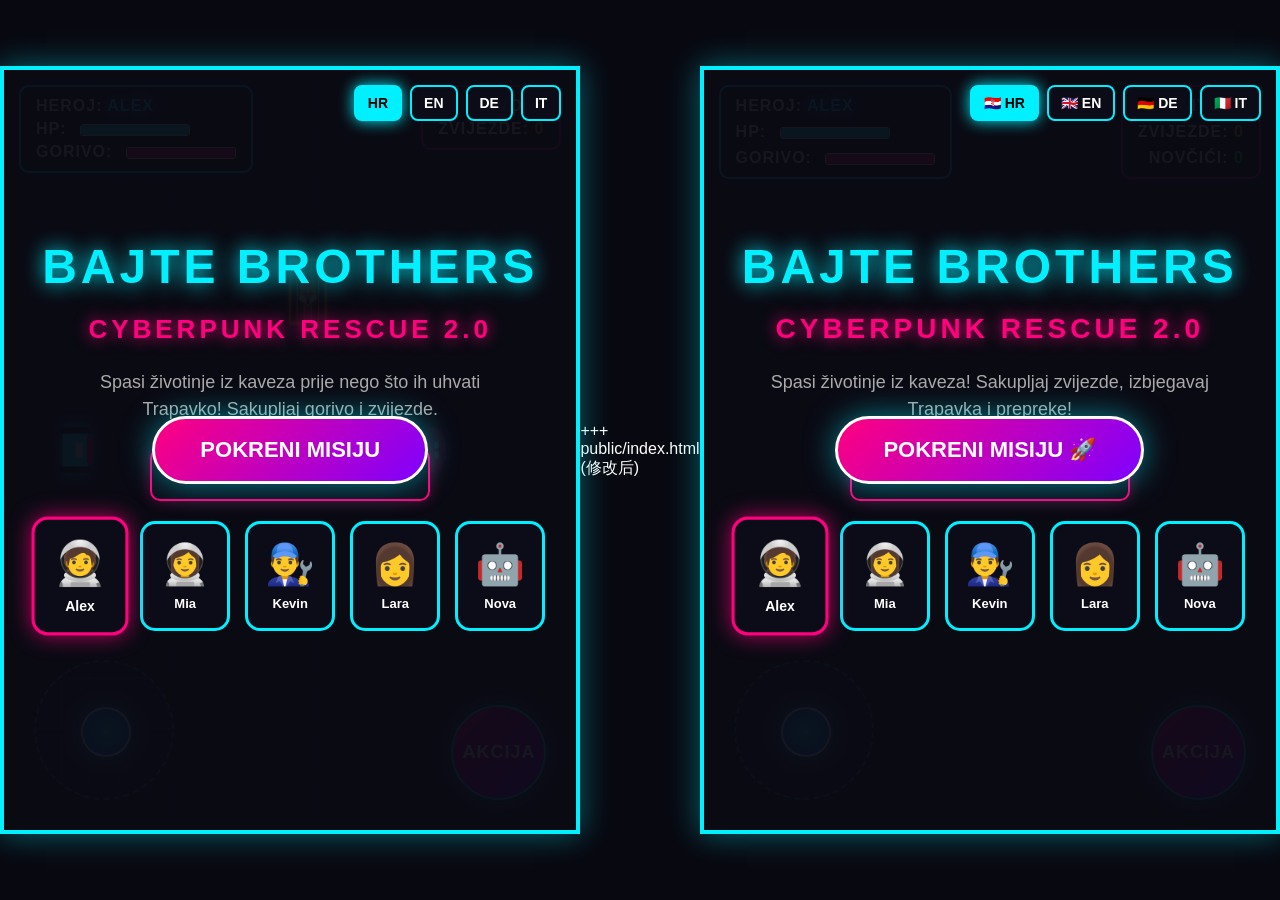
<file: index.html>
<!DOCTYPE html>
<html lang="hr">
<head>
    <meta charset="UTF-8">
    <meta name="viewport" content="width=device-width, initial-scale=1.0, maximum-scale=1.0, user-scalable=no">
    <title>Bajte Brothers - Cyberpunk Rescue 2.0</title>
    <style>
        * {
            box-sizing: border-box;
            margin: 0;
            padding: 0;
            user-select: none;
            -webkit-user-select: none;
        }

        body {
            background-color: #080810;
            color: #fff;
            font-family: 'Segoe UI', Roboto, Helvetica, Arial, sans-serif;
            overflow: hidden;
            width: 100vw;
            height: 100vh;
            display: flex;
            justify-content: center;
            align-items: center;
        }

        #game-container {
            position: relative;
            width: 100%;
            height: 100%;
            max-width: 1024px;
            max-height: 768px;
            aspect-ratio: 4/3;
            background: #0d0d1a;
            border: 4px solid #00f0ff;
            box-shadow: 0 0 20px rgba(0, 240, 255, 0.3);
            overflow: hidden;
        }

        canvas {
            width: 100%;
            height: 100%;
            display: block;
        }

        .ui-panel {
            position: absolute;
            padding: 10px 20px;
            background: rgba(13, 13, 26, 0.8);
            border: 2px solid #ff007f;
            border-radius: 8px;
            font-weight: bold;
            font-size: 18px;
            letter-spacing: 1px;
            pointer-events: none;
            box-shadow: 0 0 10px rgba(255, 0, 127, 0.2);
        }

        #hud-left {
            top: 15px;
            left: 15px;
            border-color: #00f0ff;
        }

        #hud-right {
            top: 15px;
            right: 15px;
            border-color: #ff007f;
            text-align: right;
        }

        .bar-container {
            width: 120px;
            height: 14px;
            background: #202040;
            border: 1px solid #fff;
            display: inline-block;
            vertical-align: middle;
            margin-left: 8px;
            border-radius: 3px;
            overflow: hidden;
        }

        .bar-fill {
            height: 100%;
            width: 100%;
            transition: width 0.1s ease;
        }

        #fuel-fill {
            background: #ff007f;
            box-shadow: 0 0 8px #ff007f;
        }

        #hp-fill {
            background: #00f0ff;
            box-shadow: 0 0 8px #00f0ff;
        }

        #controls-layer {
            position: absolute;
            bottom: 0;
            left: 0;
            width: 100%;
            height: 100%;
            pointer-events: none;
        }

        .btn {
            position: absolute;
            pointer-events: auto;
            background: linear-gradient(135deg, #ff007f, #7f00ff);
            border: 2px solid #fff;
            color: white;
            font-weight: bold;
            display: flex;
            justify-content: center;
            align-items: center;
            cursor: pointer;
            box-shadow: 0 0 15px rgba(255, 0, 127, 0.5);
            transition: transform 0.1s, filter 0.1s;
        }

        .btn:active {
            transform: scale(0.9);
            filter: brightness(1.2);
        }

        #btn-action {
            bottom: 30px;
            right: 30px;
            width: 90px;
            height: 90px;
            border-radius: 50%;
            font-size: 16px;
            letter-spacing: 1px;
            border-color: #00f0ff;
            box-shadow: 0 0 20px rgba(0, 240, 255, 0.6);
        }

        #joystick-zone {
            position: absolute;
            bottom: 30px;
            left: 30px;
            width: 140px;
            height: 140px;
            background: rgba(255, 255, 255, 0.05);
            border: 2px dashed rgba(0, 240, 255, 0.4);
            border-radius: 50%;
            pointer-events: auto;
        }

        #joystick-stick {
            position: absolute;
            top: 45px;
            left: 45px;
            width: 50px;
            height: 50px;
            background: radial-gradient(circle, #00f0ff, #0055ff);
            border: 2px solid #fff;
            border-radius: 50%;
            box-shadow: 0 0 15px #00f0ff;
        }

        .screen {
            position: absolute;
            top: 0;
            left: 0;
            width: 100%;
            height: 100%;
            background: rgba(10, 10, 20, 0.9);
            display: flex;
            flex-direction: column;
            justify-content: center;
            align-items: center;
            z-index: 10;
        }

        .screen h1 {
            font-size: 42px;
            margin-bottom: 20px;
            text-transform: uppercase;
            letter-spacing: 3px;
            text-align: center;
        }

        .text-neon-blue {
            color: #00f0ff;
            text-shadow: 0 0 15px #00f0ff;
        }

        .text-neon-pink {
            color: #ff007f;
            text-shadow: 0 0 15px #ff007f;
        }

        .screen p {
            font-size: 18px;
            margin-bottom: 30px;
            color: #aaa;
            max-width: 80%;
            text-align: center;
        }

        .screen .btn-start {
            padding: 15px 40px;
            font-size: 22px;
            border-radius: 30px;
            border: 2px solid #fff;
        }

        .hidden {
            display: none !important;
        }

        #lang-selector {
            position: absolute;
            top: 15px;
            right: 15px;
            display: flex;
            gap: 8px;
            z-index: 20;
        }

        .lang-btn {
            padding: 8px 12px;
            background: rgba(13, 13, 26, 0.8);
            border: 2px solid #00f0ff;
            border-radius: 8px;
            color: #fff;
            font-weight: bold;
            cursor: pointer;
            font-size: 14px;
            transition: all 0.2s;
        }

        .lang-btn:hover, .lang-btn.active {
            background: #00f0ff;
            color: #000;
        }

        #name-input {
            padding: 12px 20px;
            font-size: 18px;
            background: rgba(13, 13, 26, 0.8);
            border: 2px solid #ff007f;
            border-radius: 8px;
            color: #fff;
            text-align: center;
            margin-bottom: 20px;
            width: 280px;
        }

        #hero-selector {
            display: flex;
            gap: 15px;
            margin-bottom: 30px;
            flex-wrap: wrap;
            justify-content: center;
        }

        .hero-card {
            width: 80px;
            height: 100px;
            background: rgba(13, 13, 26, 0.8);
            border: 2px solid #00f0ff;
            border-radius: 12px;
            display: flex;
            flex-direction: column;
            justify-content: center;
            align-items: center;
            cursor: pointer;
            transition: all 0.2s;
        }

        .hero-card:hover, .hero-card.selected {
            border-color: #ff007f;
            box-shadow: 0 0 15px rgba(255, 0, 127, 0.6);
            transform: scale(1.05);
        }

        .hero-emoji {
            font-size: 36px;
            margin-bottom: 5px;
        }

        .hero-name {
            font-size: 12px;
            color: #fff;
        }
    </style>
</head>
<body>

<div id="game-container">
    <canvas id="gameCanvas"></canvas>

    <div id="lang-selector">
        <button class="lang-btn active" data-lang="hr">HR</button>
        <button class="lang-btn" data-lang="en">EN</button>
        <button class="lang-btn" data-lang="de">DE</button>
        <button class="lang-btn" data-lang="it">IT</button>
    </div>

    <div id="hud-left" class="ui-panel">
        <div><span data-i18n="hero">HEROJ</span>: <span id="ui-hero" class="text-neon-blue">ALEX</span></div>
        <div style="margin-top: 5px;">HP: <div class="bar-container"><div id="hp-fill" class="bar-fill"></div></div></div>
        <div style="margin-top: 5px;"><span data-i18n="fuel">GORIVO</span>: <div class="bar-container"><div id="fuel-fill" class="bar-fill"></div></div></div>
    </div>

    <div id="hud-right" class="ui-panel">
        <div><span data-i18n="level">NIVO</span>: <span id="ui-level" class="text-neon-pink">1</span></div>
        <div style="margin-top: 5px;"><span data-i18n="stars">ZVIJEZDE</span>: <span id="ui-stars" style="color: #ffd700;">0</span></div>
    </div>

    <div id="controls-layer">
        <div id="joystick-zone">
            <div id="joystick-stick"></div>
        </div>
        <div id="btn-action" class="btn" data-i18n="action">AKCIJA</div>
    </div>

    <div id="start-screen" class="screen">
        <h1 class="text-neon-blue">BAJTE BROTHERS<br><span class="text-neon-pink" style="font-size: 26px;">Cyberpunk Rescue 2.0</span></h1>
        <p data-i18n="startDesc">Spasi životinje iz kaveza prije nego što ih uhvati Trapavko! Sakupljaj gorivo i zvijezde.</p>
        <input type="text" id="name-input" data-i18n-placeholder="namePlaceholder" placeholder="Unesi herojsko ime...">
        <div id="hero-selector">
            <div class="hero-card selected" data-hero="Alex">
                <div class="hero-emoji">🧑‍🚀</div>
                <div class="hero-name">Alex</div>
            </div>
            <div class="hero-card" data-hero="Mia">
                <div class="hero-emoji">👩‍🚀</div>
                <div class="hero-name">Mia</div>
            </div>
            <div class="hero-card" data-hero="Kevin">
                <div class="hero-emoji">👨‍🔧</div>
                <div class="hero-name">Kevin</div>
            </div>
            <div class="hero-card" data-hero="Lara">
                <div class="hero-emoji">👩</div>
                <div class="hero-name">Lara</div>
            </div>
            <div class="hero-card" data-hero="Nova">
                <div class="hero-emoji">🤖</div>
                <div class="hero-name">Nova</div>
            </div>
        </div>
        <div id="btn-play" class="btn btn-start" data-i18n="startBtn">POKRENI MISIJU</div>
    </div>

    <div id="end-screen" class="screen hidden">
        <h1 id="end-title" class="text-neon-pink" data-i18n="gameOver">KRAJ IGRE</h1>
        <p id="end-subtitle" data-i18n="gameOverDesc">Ostao si bez goriva ili zdravlja!</p>
        <div id="btn-restart" class="btn btn-start" data-i18n="restart">POKUŠAJ PONOVNO</div>
    </div>

    <div id="level-complete-screen" class="screen hidden">
        <h1 class="text-neon-blue" data-i18n="levelComplete">NIVO ZAVRŠEN!</h1>
        <p id="level-complete-msg" data-i18n="levelCompleteDesc">Životinja je spašena!</p>
        <div id="btn-next-level" class="btn btn-start" data-i18n="nextLevel">SLJEDEĆI NIVO</div>
    </div>
</div>

<script>
const canvas = document.getElementById('gameCanvas');
const ctx = canvas.getContext('2d');

function resize() {
    canvas.width = 800;
    canvas.height = 600;
}
resize();
window.addEventListener('resize', resize);

const translations = {
    hr: {
        hero: 'HEROJ',
        fuel: 'GORIVO',
        level: 'NIVO',
        stars: 'ZVIJEZDE',
        action: 'AKCIJA',
        startDesc: 'Spasi životinje iz kaveza prije nego što ih uhvati Trapavko! Sakupljaj gorivo i zvijezde.',
        namePlaceholder: 'Unesi herojsko ime...',
        startBtn: 'POKRENI MISIJU',
        gameOver: 'KRAJ IGRE',
        gameOverDesc: 'Ostao si bez goriva ili zdravlja!',
        restart: 'POKUŠAJ PONOVNO',
        levelComplete: 'NIVO ZAVRŠEN!',
        levelCompleteDesc: 'Životinja je spašena!',
        nextLevel: 'SLJEDEĆI NIVO'
    },
    en: {
        hero: 'HERO',
        fuel: 'FUEL',
        level: 'LEVEL',
        stars: 'STARS',
        action: 'ACTION',
        startDesc: 'Save animals from cages before Trapavko catches them! Collect fuel and stars.',
        namePlaceholder: 'Enter hero name...',
        startBtn: 'START MISSION',
        gameOver: 'GAME OVER',
        gameOverDesc: 'You ran out of fuel or health!',
        restart: 'TRY AGAIN',
        levelComplete: 'LEVEL COMPLETE!',
        levelCompleteDesc: 'Animal rescued!',
        nextLevel: 'NEXT LEVEL'
    },
    de: {
        hero: 'HELD',
        fuel: 'TREIBSTOFF',
        level: 'STUFE',
        stars: 'STERNE',
        action: 'AKTION',
        startDesc: 'Rette Tiere aus Käfigen bevor Trapavko sie fängt! Sammle Treibstoff und Sterne.',
        namePlaceholder: 'Heldennamen eingeben...',
        startBtn: 'MISSION STARTEN',
        gameOver: 'SPIEL VORBEI',
        gameOverDesc: 'Dir ist der Treibstoff oder die Gesundheit ausgegangen!',
        restart: 'NOCHMAL VERSUCHEN',
        levelComplete: 'STUFE ABGESCHLOSSEN!',
        levelCompleteDesc: 'Tier gerettet!',
        nextLevel: 'NÄCHSTE STUFE'
    },
    it: {
        hero: 'EROE',
        fuel: 'CARBURANTE',
        level: 'LIVELLO',
        stars: 'STELLE',
        action: 'AZIONE',
        startDesc: 'Salva gli animali dalle gabbie prima che Trapavko li catturi! Raccogli carburante e stelle.',
        namePlaceholder: 'Inserisci nome eroe...',
        startBtn: 'INIZIA MISSIONE',
        gameOver: 'FINE DEL GIOCO',
        gameOverDesc: 'Hai finito il carburante o la salute!',
        restart: 'RIPROVA',
        levelComplete: 'LIVELLO COMPLETATO!',
        levelCompleteDesc: 'Animale salvato!',
        nextLevel: 'PROSSIMO LIVELLO'
    }
};

let currentLang = 'hr';

function updateLanguage() {
    const t = translations[currentLang];
    document.querySelectorAll('[data-i18n]').forEach(el => {
        const key = el.getAttribute('data-i18n');
        if (t[key]) el.textContent = t[key];
    });
    document.querySelectorAll('[data-i18n-placeholder]').forEach(el => {
        const key = el.getAttribute('data-i18n-placeholder');
        if (t[key]) el.placeholder = t[key];
    });
}

document.querySelectorAll('.lang-btn').forEach(btn => {
    btn.addEventListener('click', () => {
        document.querySelectorAll('.lang-btn').forEach(b => b.classList.remove('active'));
        btn.classList.add('active');
        currentLang = btn.getAttribute('data-lang');
        updateLanguage();
    });
});

const audio = {
    ctx: null,
    init() {
        this.ctx = new (window.AudioContext || window.webkitAudioContext)();
    },
    play(freq, type, duration) {
        if (!this.ctx) return;
        try {
            let osc = this.ctx.createOscillator();
            let gain = this.ctx.createGain();
            osc.type = type;
            osc.frequency.setValueAtTime(freq, this.ctx.currentTime);
            gain.gain.setValueAtTime(0.2, this.ctx.currentTime);
            gain.gain.exponentialRampToValueAtTime(0.00001, this.ctx.currentTime + duration);
            osc.connect(gain);
            gain.connect(this.ctx.destination);
            osc.start();
            osc.stop(this.ctx.currentTime + duration);
        } catch(e) {}
    },
    coin() {
        this.play(587.33, 'sine', 0.15);
        setTimeout(() => this.play(880, 'sine', 0.15), 80);
    },
    hurt() {
        this.play(150, 'sawtooth', 0.3);
    },
    win() {
        this.play(440, 'triangle', 0.2);
        setTimeout(() => this.play(554, 'triangle', 0.2), 150);
        setTimeout(() => this.play(659, 'triangle', 0.4), 300);
    }
};

let gameActive = false;
let level = 1;
let stars = 0;
let playerName = 'HEROJ';
let selectedHero = 'Alex';

const keys = {};
window.addEventListener('keydown', e => keys[e.code] = true);
window.addEventListener('keyup', e => keys[e.code] = false);

const player = {
    x: 100,
    y: 300,
    radius: 20,
    angle: 0,
    speed: 0,
    maxSpeed: 4.5,
    accel: 0.2,
    friction: 0.08,
    hp: 100,
    fuel: 100,
    update() {
        let moveForward = keys['KeyW'] || keys['ArrowUp'];
        let moveBackward = keys['KeyS'] || keys['ArrowDown'];
        let turnLeft = keys['KeyA'] || keys['ArrowLeft'];
        let turnRight = keys['KeyD'] || keys['ArrowRight'];

        if (joyInput.active) {
            this.angle = joyInput.angle;
            this.speed = Math.min(this.maxSpeed, this.speed + this.accel * joyInput.force);
        } else {
            if (turnLeft) this.angle -= 0.05;
            if (turnRight) this.angle += 0.05;
            if (moveForward) this.speed = Math.min(this.maxSpeed, this.speed + this.accel);
            else if (moveBackward) this.speed = Math.max(-this.maxSpeed/2, this.speed - this.accel);
            else this.speed *= (1 - this.friction);
        }

        if (Math.abs(this.speed) > 0.05) {
            this.x += Math.cos(this.angle) * this.speed;
            this.y += Math.sin(this.angle) * this.speed;
            this.fuel = Math.max(0, this.fuel - 0.04);
        }

        if (this.x < this.radius) this.x = this.radius;
        if (this.x > canvas.width - this.radius) this.x = canvas.width - this.radius;
        if (this.y < this.radius) this.y = this.radius;
        if (this.y > canvas.height - this.radius) this.y = canvas.height - this.radius;
    },
    draw() {
        ctx.save();
        ctx.translate(this.x, this.y);
        ctx.rotate(this.angle);

        ctx.shadowBlur = 15;
        ctx.shadowColor = '#00f0ff';

        ctx.fillStyle = '#00f0ff';
        ctx.fillRect(-18, -14, 36, 28);

        ctx.fillStyle = '#111';
        ctx.fillRect(-22, -18, 44, 5);
        ctx.fillRect(-22, 13, 44, 5);

        ctx.fillStyle = '#fff';
        ctx.fillRect(0, -6, 10, 12);

        ctx.fillStyle = '#ff007f';
        ctx.fillRect(16, -10, 8, 20);

        ctx.restore();
    }
};

const enemy = {
    x: 600,
    y: 300,
    radius: 18,
    speed: 1.8,
    update() {
        let dx = player.x - this.x;
        let dy = player.y - this.y;
        let dist = Math.hypot(dx, dy);

        if (dist > 5) {
            this.x += (dx / dist) * this.speed;
            this.y += (dy / dist) * this.speed;
        }

        if (dist < this.radius + player.radius) {
            player.hp = Math.max(0, player.hp - 0.5);
            if (Math.random() < 0.1) audio.hurt();
            createParticles(this.x, this.y, '#ff007f', 2);
        }
    },
    draw() {
        ctx.save();

        ctx.shadowBlur = 12;
        ctx.shadowColor = '#ff007f';

        ctx.fillStyle = '#ff007f';
        ctx.beginPath();
        ctx.arc(this.x, this.y, this.radius, 0, Math.PI * 2);
        ctx.fill();

        ctx.fillStyle = '#fff';
        ctx.beginPath();
        ctx.arc(this.x + 5, this.y - 4, 3, 0, Math.PI * 2);
        ctx.arc(this.x + 5, this.y + 4, 3, 0, Math.PI * 2);
        ctx.fill();

        ctx.restore();
    }
};

const cage = {
    x: 400,
    y: 150,
    width: 50,
    height: 50,
    locked: true,
    draw() {
        ctx.save();

        ctx.shadowBlur = 10;
        ctx.shadowColor = this.locked ? '#ffaa00' : '#00ff55';

        ctx.strokeStyle = this.locked ? '#ffaa00' : '#00ff55';
        ctx.lineWidth = 3;
        ctx.strokeRect(this.x, this.y, this.width, this.height);

        ctx.lineWidth = 1.5;
        for (let i = 10; i < this.width; i += 10) {
            ctx.beginPath();
            ctx.moveTo(this.x + i, this.y);
            ctx.lineTo(this.x + i, this.y + this.height);
            ctx.stroke();
        }

        ctx.font = "24px Arial";
        ctx.textAlign = "center";
        ctx.textBaseline = "middle";
        ctx.fillText(this.locked ? "🦊" : "🏃", this.x + this.width/2, this.y + this.height/2);

        ctx.restore();
    }
};

let items = [];

function spawnItems() {
    items = [];
    for (let i = 0; i < 5; i++) {
        items.push({
            x: Math.random() * 700 + 50,
            y: Math.random() * 500 + 50,
            type: 'star',
            radius: 10,
            color: '#ffd700'
        });
    }
    items.push({
        x: Math.random() * 700 + 50,
        y: Math.random() * 500 + 50,
        type: 'fuel',
        radius: 12,
        color: '#00ff55'
    });
}

let particles = [];

function createParticles(x, y, color, count = 8) {
    for (let i = 0; i < count; i++) {
        particles.push({
            x: x,
            y: y,
            vx: (Math.random() - 0.5) * 6,
            vy: (Math.random() - 0.5) * 6,
            radius: Math.random() * 3 + 1,
            color: color,
            alpha: 1,
            decay: Math.random() * 0.03 + 0.01
        });
    }
}

const joyZone = document.getElementById('joystick-zone');
const joyStick = document.getElementById('joystick-stick');
let joyInput = { active: false, angle: 0, force: 0 };

joyZone.addEventListener('touchstart', handleJoyStart, {passive: false});
window.addEventListener('touchmove', handleJoyMove, {passive: false});
window.addEventListener('touchend', handleJoyEnd);

function handleJoyStart(e) {
    joyInput.active = true;
    handleJoyMove(e);
}

function handleJoyMove(e) {
    if (!joyInput.active) return;
    e.preventDefault();

    let touch = e.touches[0];
    let rect = joyZone.getBoundingClientRect();
    let centerX = rect.left + rect.width / 2;
    let centerY = rect.top + rect.height / 2;

    let dx = touch.clientX - centerX;
    let dy = touch.clientY - centerY;
    let dist = Math.hypot(dx, dy);
    let maxDist = rect.width / 2;

    if (dist > maxDist) {
        dx = (dx / dist) * maxDist;
        dy = (dy / dist) * maxDist;
        dist = maxDist;
    }

    joyStick.style.transform = `translate(${dx}px, ${dy}px)`;
    joyInput.angle = Math.atan2(dy, dx);
    joyInput.force = dist / maxDist;
}

function handleJoyEnd() {
    joyInput.active = false;
    joyStick.style.transform = 'translate(0px, 0px)';
}

document.getElementById('btn-action').addEventListener('click', executeAction);
window.addEventListener('keydown', e => {
    if (e.code === 'Space') executeAction();
});

function executeAction() {
    if (!gameActive) return;

    let cx = cage.x + cage.width/2;
    let cy = cage.y + cage.height/2;
    let distToCage = Math.hypot(player.x - cx, player.y - cy);

    if (distToCage < 65 && cage.locked) {
        cage.locked = false;
        audio.win();
        createParticles(cx, cy, '#00ff55', 25);

        setTimeout(() => {
            level++;
            cage.locked = true;
            cage.x = Math.random() * 600 + 100;
            cage.y = Math.random() * 400 + 100;
            enemy.speed += 0.5;
            player.fuel = Math.min(100, player.fuel + 30);
            spawnItems();
            document.getElementById('level-complete-screen').classList.remove('hidden');
        }, 1500);
    }
}

function update() {
    if (!gameActive) return;

    player.update();
    enemy.update();

    if (player.fuel <= 0 || player.hp <= 0) {
        endGame(false);
    }

    for (let i = items.length - 1; i >= 0; i--) {
        let item = items[i];
        let dist = Math.hypot(player.x - item.x, player.y - item.y);

        if (dist < player.radius + item.radius) {
            audio.coin();
            createParticles(item.x, item.y, item.color, 12);

            if (item.type === 'star') {
                stars += 1;
            } else if (item.type === 'fuel') {
                player.fuel = Math.min(100, player.fuel + 25);
            }

            items.splice(i, 1);
        }
    }

    if (!items.some(i => i.type === 'fuel') && Math.random() < 0.005) {
        items.push({
            x: Math.random() * 700 + 50,
            y: Math.random() * 500 + 50,
            type: 'fuel',
            radius: 12,
            color: '#00ff55'
        });
    }

    for (let i = particles.length - 1; i >= 0; i--) {
        let p = particles[i];
        p.x += p.vx;
        p.y += p.vy;
        p.alpha -= p.decay;

        if (p.alpha <= 0) particles.splice(i, 1);
    }

    document.getElementById('hp-fill').style.width = player.hp + '%';
    document.getElementById('fuel-fill').style.width = player.fuel + '%';
    document.getElementById('ui-stars').innerText = stars;
    document.getElementById('ui-level').innerText = level;
}

function draw() {
    ctx.fillStyle = '#0d0d1a';
    ctx.fillRect(0, 0, canvas.width, canvas.height);

    ctx.strokeStyle = 'rgba(0, 240, 255, 0.05)';
    ctx.lineWidth = 1;

    for (let x = 0; x < canvas.width; x += 40) {
        ctx.beginPath();
        ctx.moveTo(x, 0);
        ctx.lineTo(x, canvas.height);
        ctx.stroke();
    }

    for (let y = 0; y < canvas.height; y += 40) {
        ctx.beginPath();
        ctx.moveTo(0, y);
        ctx.lineTo(canvas.width, y);
        ctx.stroke();
    }

    items.forEach(item => {
        ctx.save();

        ctx.shadowBlur = 10;
        ctx.shadowColor = item.color;

        ctx.fillStyle = item.color;
        ctx.beginPath();

        if (item.type === 'star') {
            ctx.arc(item.x, item.y, item.radius, 0, Math.PI * 2);
        } else {
            ctx.fillRect(item.x - 8, item.y - 12, 16, 24);
        }

        ctx.fill();
        ctx.restore();
    });

    cage.draw();
    player.draw();
    enemy.draw();

    particles.forEach(p => {
        ctx.save();

        ctx.globalAlpha = p.alpha;
        ctx.fillStyle = p.color;
        ctx.beginPath();
        ctx.arc(p.x, p.y, p.radius, 0, Math.PI * 2);
        ctx.fill();

        ctx.restore();
    });
}

function loop() {
    update();
    draw();
    requestAnimationFrame(loop);
}

document.getElementById('btn-play').addEventListener('click', () => {
    audio.init();

    let nameInput = document.getElementById('name-input').value.trim();
    if (nameInput) playerName = nameInput.toUpperCase();

    document.querySelectorAll('.hero-card').forEach(card => {
        if (card.classList.contains('selected')) {
            selectedHero = card.getAttribute('data-hero');
        }
    });

    document.getElementById('ui-hero').textContent = selectedHero;
    document.getElementById('start-screen').classList.add('hidden');
    startGame();
});

document.getElementById('btn-restart').addEventListener('click', () => {
    document.getElementById('end-screen').classList.add('hidden');
    startGame();
});

document.getElementById('btn-next-level').addEventListener('click', () => {
    document.getElementById('level-complete-screen').classList.add('hidden');
});

function startGame() {
    player.x = 100;
    player.y = 300;
    player.hp = 100;
    player.fuel = 100;
    player.speed = 0;

    enemy.x = 600;
    enemy.y = 300;
    enemy.speed = 1.8;

    level = 1;
    stars = 0;

    cage.locked = true;
    cage.x = 400;
    cage.y = 150;

    spawnItems();
    gameActive = true;
}

function endGame(victory) {
    gameActive = false;
    document.getElementById('end-screen').classList.remove('hidden');

    if (!victory) {
        document.getElementById('end-title').textContent = translations[currentLang].gameOver;
        document.getElementById('end-subtitle').textContent = translations[currentLang].gameOverDesc;
    }
}

document.querySelectorAll('.hero-card').forEach(card => {
    card.addEventListener('click', () => {
        document.querySelectorAll('.hero-card').forEach(c => c.classList.remove('selected'));
        card.classList.add('selected');
    });
});

requestAnimationFrame(loop);
</script>

</body>
</html>


+++ public/index.html (修改后)
<!DOCTYPE html>
<html lang="hr">
<head>
<meta charset="UTF-8">
<meta name="viewport" content="width=device-width, initial-scale=1.0, user-scalable=no">
<title>Bajte Brothers - Cyberpunk Rescue 2.0</title>
<style>
*{box-sizing:border-box;margin:0;padding:0;user-select:none;-webkit-tap-highlight-color:transparent}
body{background:#080810;color:#fff;font-family:'Segoe UI',sans-serif;overflow:hidden;width:100vw;height:100vh;display:flex;justify-content:center;align-items:center}
#game-container{position:relative;width:100%;height:100%;max-width:1024px;max-height:768px;background:#0d0d1a;border:4px solid #00f0ff;box-shadow:0 0 30px rgba(0,240,255,0.4);overflow:hidden}
canvas{width:100%;height:100%;display:block}
.ui-panel{position:absolute;padding:10px 15px;background:rgba(13,13,26,0.85);border:2px solid;border-radius:10px;font-weight:bold;font-size:16px;pointer-events:none;box-shadow:0 0 15px rgba(255,255,255,0.1)}
#hud-left{top:15px;left:15px}
#hud-right{top:15px;right:15px;text-align:right}
.bar-container{width:110px;height:12px;background:#202040;border:1px solid #fff;border-radius:3px;overflow:hidden;margin-left:8px;display:inline-block;vertical-align:middle}
.bar-fill{height:100%;transition:width 0.15s ease}
#fuel-fill{background:#ff007f;box-shadow:0 0 10px #ff007f}
#hp-fill{background:#00f0ff;box-shadow:0 0 10px #00f0ff}
#shield-indicator,#nitro-indicator{display:none;margin-top:5px;font-size:14px}
#controls-layer{position:absolute;bottom:0;left:0;width:100%;height:100%;pointer-events:none}
.btn{position:absolute;pointer-events:auto;background:linear-gradient(135deg,#ff007f,#7f00ff);border:2px solid #fff;color:#fff;font-weight:bold;display:flex;justify-content:center;align-items:center;cursor:pointer;box-shadow:0 0 20px rgba(255,0,127,0.6);transition:transform 0.1s}
.btn:active{transform:scale(0.9)}
#btn-action{bottom:30px;right:30px;width:95px;height:95px;border-radius:50%;font-size:18px;letter-spacing:1px}
#joystick-zone{position:absolute;bottom:30px;left:30px;width:140px;height:140px;background:rgba(255,255,255,0.05);border:2px dashed rgba(0,240,255,0.4);border-radius:50%;pointer-events:auto}
#joystick-stick{position:absolute;top:45px;left:45px;width:50px;height:50px;background:radial-gradient(circle,#00f0ff,#0055ff);border:2px solid #fff;border-radius:50%;box-shadow:0 0 20px #00f0ff}
.screen{position:absolute;top:0;left:0;width:100%;height:100%;background:rgba(10,10,20,0.95);display:flex;flex-direction:column;justify-content:center;align-items:center;z-index:10;overflow-y:auto}
.screen h1{font-size:clamp(32px,6vw,48px);margin-bottom:20px;text-transform:uppercase;letter-spacing:4px;text-align:center;text-shadow:0 0 20px currentColor}
.text-neon-blue{color:#00f0ff}
.text-neon-pink{color:#ff007f}
.screen p{font-size:18px;margin-bottom:25px;color:#aaa;max-width:80%;text-align:center;line-height:1.5}
.screen .btn-start{padding:18px 45px;font-size:22px;border-radius:35px;border:3px solid #fff;box-shadow:0 0 30px rgba(0,240,255,0.5);animation:pulse 2s infinite}
@keyframes pulse{0%,100%{transform:scale(1)}50%{transform:scale(1.05)}}
.hidden{display:none!important}
#lang-selector{position:absolute;top:15px;right:15px;display:flex;gap:8px;z-index:20}
.lang-btn{padding:8px 12px;background:rgba(13,13,26,0.8);border:2px solid #00f0ff;border-radius:8px;color:#fff;font-weight:bold;cursor:pointer;font-size:14px;transition:all 0.2s}
.lang-btn:hover,.lang-btn.active{background:#00f0ff;color:#000;box-shadow:0 0 15px #00f0ff}
#name-input{padding:14px 20px;font-size:18px;background:rgba(13,13,26,0.8);border:2px solid #ff007f;border-radius:10px;color:#fff;text-align:center;margin-bottom:20px;width:280px;box-shadow:0 0 15px rgba(255,0,127,0.3)}
#hero-selector{display:flex;gap:15px;margin-bottom:30px;flex-wrap:wrap;justify-content:center}
.hero-card{width:90px;height:110px;background:rgba(13,13,26,0.8);border:3px solid #00f0ff;border-radius:15px;display:flex;flex-direction:column;justify-content:center;align-items:center;cursor:pointer;transition:all 0.2s}
.hero-card:hover,.hero-card.selected{border-color:#ff007f;box-shadow:0 0 20px rgba(255,0,127,0.7);transform:scale(1.08)}
.hero-emoji{font-size:40px;margin-bottom:8px}
.hero-name{font-size:13px;color:#fff;font-weight:bold}
#continue-btn{margin-top:15px;padding:14px 35px;font-size:18px;border-radius:30px;border:2px solid #00ff55;background:rgba(0,255,85,0.2);color:#00ff55;cursor:pointer;box-shadow:0 0 20px rgba(0,255,85,0.4)}
#new-game-btn{margin-top:10px;padding:12px 30px;font-size:16px;border-radius:25px;border:2px solid #ff007f;background:rgba(255,0,127,0.2);color:#ff007f;cursor:pointer}
#level-complete-content{text-align:center}
#level-complete-content h1{color:#00ff55;text-shadow:0 0 30px #00ff55}
#confetti-canvas{position:absolute;top:0;left:0;width:100%;height:100%;pointer-events:none}
</style>
</head>
<body>
<div id="game-container">
<canvas id="gameCanvas"></canvas>
<div id="lang-selector">
<button class="lang-btn active" data-lang="hr">🇭🇷 HR</button>
<button class="lang-btn" data-lang="en">🇬🇧 EN</button>
<button class="lang-btn" data-lang="de">🇩🇪 DE</button>
<button class="lang-btn" data-lang="it">🇮🇹 IT</button>
</div>
<div id="hud-left" class="ui-panel">
<div><span data-i18n="hero">HEROJ</span>: <span id="ui-hero" class="text-neon-blue">ALEX</span></div>
<div style="margin-top:8px">HP: <div class="bar-container"><div id="hp-fill" class="bar-fill"></div></div></div>
<div style="margin-top:8px"><span data-i18n="fuel">GORIVO</span>: <div class="bar-container"><div id="fuel-fill" class="bar-fill"></div></div></div>
<div id="shield-indicator">🛡️ <span data-i18n="shield">ŠTIT</span>: <span id="shield-time">0</span>s</div>
<div id="nitro-indicator">⚡ <span data-i18n="nitro">NITRO</span>: <span id="nitro-time">0</span>s</div>
</div>
<div id="hud-right" class="ui-panel">
<div><span data-i18n="level">NIVO</span>: <span id="ui-level" class="text-neon-pink">1</span></div>
<div style="margin-top:8px"><span data-i18n="stars">ZVIJEZDE</span>: <span id="ui-stars" style="color:#ffd700">0</span></div>
<div style="margin-top:8px"><span data-i18n="coins">NOVČIĆI</span>: <span id="ui-coins" style="color:#00ff55">0</span></div>
</div>
<div id="controls-layer">
<div id="joystick-zone"><div id="joystick-stick"></div></div>
<div id="btn-action" class="btn" data-i18n="action">AKCIJA</div>
</div>
<div id="start-screen" class="screen">
<h1 class="text-neon-blue">BAJTE BROTHERS<br><span class="text-neon-pink" style="font-size:28px">Cyberpunk Rescue 2.0</span></h1>
<p data-i18n="startDesc">Spasi životinje iz kaveza! Sakupljaj zvijezde, izbjegavaj Trapavka i prepreke!</p>
<input type="text" id="name-input" data-i18n-placeholder="namePlaceholder" placeholder="Unesi herojsko ime...">
<div id="hero-selector">
<div class="hero-card selected" data-hero="Alex"><div class="hero-emoji">🧑‍🚀</div><div class="hero-name">Alex</div></div>
<div class="hero-card" data-hero="Mia"><div class="hero-emoji">👩‍🚀</div><div class="hero-name">Mia</div></div>
<div class="hero-card" data-hero="Kevin"><div class="hero-emoji">👨‍🔧</div><div class="hero-name">Kevin</div></div>
<div class="hero-card" data-hero="Lara"><div class="hero-emoji">👩</div><div class="hero-name">Lara</div></div>
<div class="hero-card" data-hero="Nova"><div class="hero-emoji">🤖</div><div class="hero-name">Nova</div></div>
</div>
<button id="btn-play" class="btn btn-start" data-i18n="startBtn">POKRENI MISIJU 🚀</button>
<button id="continue-btn" class="hidden" data-i18n="continueBtn">NASTAVI MISIJU (Nivo <span id="continue-level">1</span>)</button>
<button id="new-game-btn" class="hidden" data-i18n="newGameBtn">NOVA IGRA</button>
</div>
<div id="end-screen" class="screen hidden">
<h1 id="end-title" class="text-neon-pink" data-i18n="gameOver">KRAJ IGRE</h1>
<p id="end-subtitle" data-i18n="gameOverDesc">Ostao si bez goriva ili zdravlja!</p>
<button id="btn-restart" class="btn btn-start" data-i18n="restart">POKUŠAJ PONOVNO</button>
</div>
<div id="level-complete-screen" class="screen hidden">
<canvas id="confetti-canvas"></canvas>
<div id="level-complete-content">
<h1 data-i18n="levelComplete">NIVO ZAVRŠEN!</h1>
<p id="level-complete-msg">Nevjerojatno! Spasio si životinju! 🎉</p>
<button id="btn-next-level" class="btn btn-start" data-i18n="nextLevel">SLJEDEĆI NIVO ➡</button>
</div>
</div>
</div>
<script>
const canvas=document.getElementById('gameCanvas');
const ctx=canvas.getContext('2d');
function resize(){canvas.width=800;canvas.height=600}
resize();
window.addEventListener('resize',resize);
const translations={
hr:{hero:'HEROJ',fuel:'GORIVO',shield:'ŠTIT',nitro:'NITRO',level:'NIVO',stars:'ZVIJEZDE',coins:'NOVČIĆI',action:'AKCIJA',startDesc:'Spasi životinje iz kaveza! Sakupljaj zvijezde, izbjegavaj Trapavka i prepreke!',namePlaceholder:'Unesi herojsko ime...',startBtn:'POKRENI MISIJU 🚀',continueBtn:'NASTAVI MISIJU',newGameBtn:'NOVA IGRA',gameOver:'KRAJ IGRE',gameOverDesc:'Ostao si bez goriva ili zdravlja!',restart:'POKUŠAJ PONOVNO',levelComplete:'NIVO ZAVRŠEN!',nextLevel:'SLJEDEĆI NIVO ➡'},
en:{hero:'HERO',fuel:'FUEL',shield:'SHIELD',nitro:'NITRO',level:'LEVEL',stars:'STARS',coins:'COINS',action:'ACTION',startDesc:'Save animals from cages! Collect stars, avoid Trapavko and obstacles!',namePlaceholder:'Enter hero name...',startBtn:'START MISSION 🚀',continueBtn:'CONTINUE MISSION',newGameBtn:'NEW GAME',gameOver:'GAME OVER',gameOverDesc:'You ran out of fuel or health!',restart:'TRY AGAIN',levelComplete:'LEVEL COMPLETE!',nextLevel:'NEXT LEVEL ➡'},
de:{hero:'HELD',fuel:'TREIBSTOFF',shield:'SCHILD',nitro:'NITRO',level:'STUFE',stars:'STERNE',coins:'MÜNZEN',action:'AKTION',startDesc:'Rette Tiere aus Käfigen! Sammle Sterne, vermeide Trapavko und Hindernisse!',namePlaceholder:'Heldennamen eingeben...',startBtn:'MISSION STARTEN 🚀',continueBtn:'MISSION FORTSETZEN',newGameBtn:'NEUES SPIEL',gameOver:'SPIEL VORBEI',gameOverDesc:'Dir ist der Treibstoff oder die Gesundheit ausgegangen!',restart:'NOCHMAL VERSUCHEN',levelComplete:'STUFE ABGESCHLOSSEN!',nextLevel:'NÄCHSTE STUFE ➡'},
it:{hero:'EROE',fuel:'CARBURANTE',shield:'SCUDO',nitro:'NITRO',level:'LIVELLO',stars:'STELLE',coins:'MONETE',action:'AZIONE',startDesc:'Salva gli animali dalle gabbie! Raccogli stelle, evita Trapavko e ostacoli!',namePlaceholder:'Inserisci nome eroe...',startBtn:'INIZIA MISSIONE 🚀',continueBtn:'CONTINUA MISSIONE',newGameBtn:'NUOVO GIOCO',gameOver:'FINE DEL GIOCO',gameOverDesc:'Hai finito il carburante o la salute!',restart:'RIPROVA',levelComplete:'LIVELLO COMPLETATO!',nextLevel:'PROSSIMO LIVELLO ➡'}
};
let currentLang='hr';
function updateLanguage(){
const t=translations[currentLang];
document.querySelectorAll('[data-i18n]').forEach(el=>{const key=el.getAttribute('data-i18n');if(t[key])el.textContent=t[key]});
document.querySelectorAll('[data-i18n-placeholder]').forEach(el=>{const key=el.getAttribute('data-i18n-placeholder');if(t[key])el.placeholder=t[key]})
}
document.querySelectorAll('.lang-btn').forEach(btn=>{
btn.addEventListener('click',()=>{
document.querySelectorAll('.lang-btn').forEach(b=>b.classList.remove('active'));
btn.classList.add('active');
currentLang=btn.getAttribute('data-lang');
updateLanguage()
})
});
const audio={
ctx:null,
init(){this.ctx=new(window.AudioContext||window.webkitAudioContext)()},
play(freq,type,duration){
if(!this.ctx)return;
try{
let osc=this.ctx.createOscillator();
let gain=this.ctx.createGain();
osc.type=type;
osc.frequency.setValueAtTime(freq,this.ctx.currentTime);
gain.gain.setValueAtTime(0.2,this.ctx.currentTime);
gain.gain.exponentialRampToValueAtTime(0.00001,this.ctx.currentTime+duration);
osc.connect(gain);
gain.connect(this.ctx.destination);
osc.start();
osc.stop(this.ctx.currentTime+duration)
}catch(e){}
},
coin(){this.play(880,'sine',0.1);setTimeout(()=>this.play(1320,'sine',0.1),50)},
diamond(){this.play(1100,'sine',0.08);setTimeout(()=>this.play(1650,'sine',0.08),40);setTimeout(()=>this.play(2200,'sine',0.1),80)},
shield(){this.play(440,'sine',0.15);setTimeout(()=>this.play(660,'sine',0.15),100)},
nitro(){this.play(550,'sawtooth',0.1);setTimeout(()=>this.play(880,'sawtooth',0.1),80)},
hurt(){this.play(150,'sawtooth',0.3)},
win(){this.play(440,'triangle',0.15);setTimeout(()=>this.play(554,'triangle',0.15),100);setTimeout(()=>this.play(659,'triangle',0.15),200);setTimeout(()=>this.play(880,'triangle',0.3),300)}
};
let gameActive=false;
let level=1;
let stars=0;
let coins=0;
let playerName='HEROJ';
let selectedHero='Alex';
let shieldActive=false;
let shieldTimer=0;
let nitroActive=false;
let nitroTimer=0;
const keys={};
window.addEventListener('keydown',e=>keys[e.code]=true);
window.addEventListener('keyup',e=>keys[e.code]=false);
const levelThemes=[
{primary:'#00f0ff',secondary:'#00aaff',grid:'rgba(0,240,255,0.08)'},
{primary:'#ff007f',secondary:'#7f00ff',grid:'rgba(255,0,127,0.08)'},
{primary:'#00ff55',secondary:'#00ff00',grid:'rgba(0,255,85,0.08)'},
{primary:'#ff8800',secondary:'#ffaa00',grid:'rgba(255,136,0,0.08)'}
];
function getTheme(){
if(level<=4)return levelThemes[level-1];
return levelThemes[Math.floor(Math.random()*levelThemes.length)]
}
const player={
x:100,y:300,radius:20,angle:0,speed:0,maxSpeed:4.5,accel:0.2,friction:0.08,hp:100,fuel:100,
update(){
let moveForward=keys['KeyW']||keys['ArrowUp'];
let moveBackward=keys['KeyS']||keys['ArrowDown'];
let turnLeft=keys['KeyA']||keys['ArrowLeft'];
let turnRight=keys['KeyD']||keys['ArrowRight'];
let currentMaxSpeed=nitroActive?this.maxSpeed*1.5:this.maxSpeed;
if(joyInput.active){
this.angle=joyInput.angle;
this.speed=Math.min(currentMaxSpeed,this.speed+this.accel*joyInput.force)
}else{
if(turnLeft)this.angle-=0.05;
if(turnRight)this.angle+=0.05;
if(moveForward)this.speed=Math.min(currentMaxSpeed,this.speed+this.accel);
else if(moveBackward)this.speed=Math.max(-currentMaxSpeed/2,this.speed-this.accel);
else this.speed*=(1-this.friction)
}
if(Math.abs(this.speed)>0.05){
this.x+=Math.cos(this.angle)*this.speed;
this.y+=Math.sin(this.angle)*this.speed;
this.fuel=Math.max(0,this.fuel-0.04)
}
if(this.x<this.radius)this.x=this.radius;
if(this.x>canvas.width-this.radius)this.x=canvas.width-this.radius;
if(this.y<this.radius)this.y=this.radius;
if(this.y>canvas.height-this.radius)this.y=canvas.height-this.radius
},
draw(){
let theme=getTheme();
ctx.save();
ctx.translate(this.x,this.y);
ctx.rotate(this.angle);
ctx.shadowBlur=20;
ctx.shadowColor=theme.primary;
ctx.fillStyle=theme.primary;
ctx.fillRect(-18,-14,36,28);
ctx.fillStyle='#111';
ctx.fillRect(-22,-18,44,5);
ctx.fillRect(-22,13,44,5);
ctx.fillStyle='#fff';
ctx.fillRect(0,-6,10,12);
ctx.fillStyle=theme.secondary;
ctx.fillRect(16,-10,8,20);
if(shieldActive){
ctx.strokeStyle='rgba(0,255,255,0.6)';
ctx.lineWidth=3;
ctx.beginPath();
ctx.arc(0,0,30,0,Math.PI*2);
ctx.stroke()
}
ctx.restore()
}
};
const enemies=[];
function createEnemy(x,y,speed,size){
return{x,y,radius:size,speed,
update(){
let dx=player.x-this.x;
let dy=player.y-this.y;
let dist=Math.hypot(dx,dy);
if(dist>5){this.x+=(dx/dist)*this.speed;this.y+=(dy/dist)*this.speed}
if(dist<this.radius+player.radius&&!shieldActive){
player.hp=Math.max(0,player.hp-0.5);
if(Math.random()<0.1)audio.hurt();
createParticles(this.x,this.y,'#ff007f',2);
let knockAngle=Math.atan2(player.y-this.y,player.x-this.x);
player.x+=Math.cos(knockAngle)*5;
player.y+=Math.sin(knockAngle)*5
}
},
draw(){
let theme=getTheme();
ctx.save();
ctx.shadowBlur=15;
ctx.shadowColor='#ff007f';
ctx.fillStyle='#ff007f';
ctx.beginPath();
ctx.arc(this.x,this.y,this.radius,0,Math.PI*2);
ctx.fill();
ctx.fillStyle='#fff';
ctx.beginPath();
ctx.arc(this.x+5,this.y-4,3,0,Math.PI*2);
ctx.arc(this.x+5,this.y+4,3,0,Math.PI*2);
ctx.fill();
ctx.restore()
}
}
}
const cage={
x:400,y:150,width:50,height:50,locked:true,animal:'🦊',
draw(){
let theme=getTheme();
ctx.save();
ctx.shadowBlur=15;
ctx.shadowColor=this.locked?theme.primary:'#00ff55';
ctx.strokeStyle=this.locked?theme.primary:'#00ff55';
ctx.lineWidth=3;
ctx.strokeRect(this.x,this.y,this.width,this.height);
ctx.lineWidth=1.5;
for(let i=10;i<this.width;i+=10){
ctx.beginPath();
ctx.moveTo(this.x+i,this.y);
ctx.lineTo(this.x+i,this.y+this.height);
ctx.stroke()
}
ctx.font='28px Arial';
ctx.textAlign='center';
ctx.textBaseline='middle';
ctx.fillText(this.locked?this.animal:'🏃',this.x+this.width/2,this.y+this.height/2);
ctx.restore()
}
};
let items=[];
function spawnItems(){
items=[];
for(let i=0;i<6;i++){
let type=Math.random();
if(type<0.6){
items.push({x:Math.random()*700+50,y:Math.random()*500+50,type:'star',radius:10,color:'#ffd700'})
}else if(type<0.8){
items.push({x:Math.random()*700+50,y:Math.random()*500+50,type:'diamond',radius:12,color:'#00aaff'})
}else if(type<0.9){
items.push({x:Math.random()*700+50,y:Math.random()*500+50,type:'shield',radius:12,color:'#00ffff'})
}else{
items.push({x:Math.random()*700+50,y:Math.random()*500+50,type:'nitro',radius:12,color:'#ffff00'})
}
}
items.push({x:Math.random()*700+50,y:Math.random()*500+50,type:'fuel',radius:12,color:'#00ff55'})
}
const obstacles=[];
function spawnObstacles(){
obstacles.length=0;
if(level>=2){
for(let i=0;i<3;i++){
obstacles.push({type:'wall',x:Math.random()*600+100,y:Math.random()*400+100,width:80,height:10})
}
}
if(level>=3){
obstacles.push({type:'laser',x:400,y:300,angle:0,length:150})
}
if(level>=4){
obstacles.push({type:'teleporter',x:100,y:100,targetX:700,targetY:500,radius:20});
obstacles.push({type:'teleporter',x:700,y:500,targetX:100,targetY:100,radius:20})
}
}
let particles=[];
function createParticles(x,y,color,count=15){
for(let i=0;i<count;i++){
particles.push({x,y,vx:(Math.random()-0.5)*8,vy:(Math.random()-0.5)*8,radius:Math.random()*4+2,color,alpha:1,decay:Math.random()*0.03+0.015})
}
}
const joyZone=document.getElementById('joystick-zone');
const joyStick=document.getElementById('joystick-stick');
let joyInput={active:false,angle:0,force:0};
joyZone.addEventListener('touchstart',handleJoyStart,{passive:false});
window.addEventListener('touchmove',handleJoyMove,{passive:false});
window.addEventListener('touchend',handleJoyEnd);
function handleJoyStart(e){joyInput.active=true;handleJoyMove(e)}
function handleJoyMove(e){
if(!joyInput.active)return;
e.preventDefault();
let touch=e.touches[0];
let rect=joyZone.getBoundingClientRect();
let centerX=rect.left+rect.width/2;
let centerY=rect.top+rect.height/2;
let dx=touch.clientX-centerX;
let dy=touch.clientY-centerY;
let dist=Math.hypot(dx,dy);
let maxDist=rect.width/2;
if(dist>maxDist){dx=(dx/dist)*maxDist;dy=(dy/dist)*maxDist;dist=maxDist}
joyStick.style.transform=`translate(${dx}px,${dy}px)`;
joyInput.angle=Math.atan2(dy,dx);
joyInput.force=dist/maxDist
}
function handleJoyEnd(){joyInput.active=false;joyStick.style.transform='translate(0px,0px)'}
document.getElementById('btn-action').addEventListener('click',executeAction);
window.addEventListener('keydown',e=>{if(e.code==='Space')executeAction()});
function executeAction(){
if(!gameActive)return;
let cx=cage.x+cage.width/2;
let cy=cage.y+cage.height/2;
let distToCage=Math.hypot(player.x-cx,player.y-cy);
if(distToCage<65&&cage.locked){
cage.locked=false;
audio.win();
createParticles(cx,cy,'#00ff55',30);
setTimeout(()=>{
level++;
cage.locked=true;
cage.x=Math.random()*600+100;
cage.y=Math.random()*400+100;
cage.animal=['🦊','🐰','🐻','🐼','🐨'][Math.floor(Math.random()*5)];
enemies.length=0;
enemies.push(createEnemy(600,300,1.8+level*0.3,18));
if(level>=3)enemies.push(createEnemy(200,200,2.5+level*0.2,14));
spawnItems();
spawnObstacles();
player.fuel=Math.min(100,player.fuel+30);
saveProgress();
document.getElementById('level-complete-screen').classList.remove('hidden');
startConfetti()
},1500)
}
}
function update(){
if(!gameActive)return;
player.update();
enemies.forEach(e=>e.update());
if(player.fuel<=0||player.hp<=0){endGame(false)}
for(let i=items.length-1;i>=0;i--){
let item=items[i];
let dist=Math.hypot(player.x-item.x,player.y-item.y);
if(dist<player.radius+item.radius){
if(item.type==='star'){stars+=1;audio.coin();createParticles(item.x,item.y,item.color,15)}
else if(item.type==='diamond'){stars+=5;audio.diamond();createParticles(item.x,item.y,item.color,20)}
else if(item.type==='shield'){shieldActive=true;shieldTimer=7;audio.shield();createParticles(item.x,item.y,item.color,18)}
else if(item.type==='nitro'){nitroActive=true;nitroTimer=5;audio.nitro();createParticles(item.x,item.y,item.color,18)}
else if(item.type==='fuel'){player.fuel=Math.min(100,player.fuel+25);audio.coin();createParticles(item.x,item.y,item.color,15)}
items.splice(i,1)
}
}
if(!items.some(i=>i.type==='fuel')&&Math.random()<0.005){
items.push({x:Math.random()*700+50,y:Math.random()*500+50,type:'fuel',radius:12,color:'#00ff55'})
}
obstacles.forEach(obs=>{
if(obs.type==='wall'){
if(player.x>obs.x&&player.x<obs.x+obs.width&&player.y>obs.y&&player.y<obs.y+obs.height){
if(!shieldActive){player.hp=Math.max(0,player.hp-0.3);audio.hurt()}
player.x-=Math.cos(player.angle)*5;
player.y-=Math.sin(player.angle)*5
}
}else if(obs.type==='laser'){
obs.angle+=0.02;
let endX=obs.x+Math.cos(obs.angle)*obs.length;
let endY=obs.y+Math.sin(obs.angle)*obs.length;
let dist=distToLine(player.x,player.y,obs.x,obs.y,endX,endY);
if(dist<15&&!shieldActive){player.hp=Math.max(0,player.hp-0.5);audio.hurt()}
}else if(obs.type==='teleporter'){
let dist=Math.hypot(player.x-obs.x,player.y-obs.y);
if(dist<obs.radius){
player.x=obs.targetX;
player.y=obs.targetY;
createParticles(player.x,player.y,'#00ffff',20)
}
}
});
if(shieldActive){shieldTimer-=0.016;if(shieldTimer<=0){shieldActive=false;shieldTimer=0}}
if(nitroActive){nitroTimer-=0.016;if(nitroTimer<=0){nitroActive=false;nitroTimer=0}}
for(let i=particles.length-1;i>=0;i--){
let p=particles[i];
p.x+=p.vx;
p.y+=p.vy;
p.alpha-=p.decay;
if(p.alpha<=0)particles.splice(i,1)
}
document.getElementById('hp-fill').style.width=player.hp+'%';
document.getElementById('fuel-fill').style.width=player.fuel+'%';
document.getElementById('ui-stars').innerText=stars;
document.getElementById('ui-level').innerText=level;
document.getElementById('shield-indicator').style.display=shieldActive?'block':'none';
document.getElementById('shield-time').innerText=Math.ceil(shieldTimer);
document.getElementById('nitro-indicator').style.display=nitroActive?'block':'none';
document.getElementById('nitro-time').innerText=Math.ceil(nitroTimer)
}
function distToLine(px,py,x1,y1,x2,y2){
let A=px-x1;
let B=py-y1;
let C=x2-x1;
let D=y2-y1;
let dot=A*C+B*D;
let lenSq=C*C+D*D;
let param=lenSq!==-1?dot/lenSq:-1;
let xx,yy;
if(param<0){xx=x1;yy=y1}
else if(param>1){xx=x2;yy=y2}
else{xx=x1+param*C;yy=y1+param*D}
return Math.hypot(px-xx,py-yy)
}
function draw(){
let theme=getTheme();
ctx.fillStyle='#0d0d1a';
ctx.fillRect(0,0,canvas.width,canvas.height);
ctx.strokeStyle=theme.grid;
ctx.lineWidth=1;
for(let x=0;x<canvas.width;x+=40){ctx.beginPath();ctx.moveTo(x,0);ctx.lineTo(x,canvas.height);ctx.stroke()}
for(let y=0;y<canvas.height;y+=40){ctx.beginPath();ctx.moveTo(0,y);ctx.lineTo(canvas.width,y);ctx.stroke()}
items.forEach(item=>{
ctx.save();
ctx.shadowBlur=15;
ctx.shadowColor=item.color;
ctx.fillStyle=item.color;
ctx.beginPath();
if(item.type==='star'){
for(let i=0;i<5;i++){
let angle=i*Math.PI*2/5-Math.PI/2;
let x=Math.cos(angle)*item.radius;
let y=Math.sin(angle)*item.radius;
if(i===0)ctx.moveTo(item.x+x,item.y+y);
else ctx.lineTo(item.x+x,item.y+y);
angle+=Math.PI/5;
x=Math.cos(angle)*item.radius*0.5;
y=Math.sin(angle)*item.radius*0.5;
ctx.lineTo(item.x+x,item.y+y)
}
ctx.closePath()
}else if(item.type==='diamond'){
ctx.moveTo(item.x,item.y-item.radius);
ctx.lineTo(item.x+item.radius,item.y);
ctx.lineTo(item.x,item.y+item.radius);
ctx.lineTo(item.x-item.radius,item.y);
ctx.closePath()
}else if(item.type==='shield'){
ctx.arc(item.x,item.y,item.radius,0,Math.PI*2)
}else if(item.type==='nitro'){
ctx.moveTo(item.x,item.y-item.radius);
ctx.lineTo(item.x+item.radius*0.6,item.y);
ctx.lineTo(item.x,item.y+item.radius);
ctx.lineTo(item.x-item.radius*0.6,item.y);
ctx.closePath()
}else{
ctx.fillRect(item.x-8,item.y-12,16,24)
}
ctx.fill();
ctx.restore()
});
obstacles.forEach(obs=>{
if(obs.type==='wall'){
ctx.save();
ctx.shadowBlur=12;
ctx.shadowColor=theme.primary;
ctx.fillStyle=theme.primary;
ctx.fillRect(obs.x,obs.y,obs.width,obs.height);
ctx.restore()
}else if(obs.type==='laser'){
ctx.save();
ctx.shadowBlur=20;
ctx.shadowColor='#ff0000';
ctx.strokeStyle='#ff0000';
ctx.lineWidth=4;
ctx.beginPath();
ctx.moveTo(obs.x,obs.y);
ctx.lineTo(obs.x+Math.cos(obs.angle)*obs.length,obs.y+Math.sin(obs.angle)*obs.length);
ctx.stroke();
ctx.restore()
}else if(obs.type==='teleporter'){
ctx.save();
ctx.shadowBlur=20;
ctx.shadowColor='#00ffff';
ctx.fillStyle='rgba(0,255,255,0.3)';
ctx.beginPath();
ctx.arc(obs.x,obs.y,obs.radius,0,Math.PI*2);
ctx.fill();
ctx.strokeStyle='#00ffff';
ctx.lineWidth=3;
ctx.stroke();
ctx.restore()
}
});
cage.draw();
player.draw();
enemies.forEach(e=>e.draw());
particles.forEach(p=>{
ctx.save();
ctx.globalAlpha=p.alpha;
ctx.fillStyle=p.color;
ctx.beginPath();
ctx.arc(p.x,p.y,p.radius,0,Math.PI*2);
ctx.fill();
ctx.restore()
})
}
function loop(){update();draw();requestAnimationFrame(loop)}
function saveProgress(){
localStorage.setItem('bajteSave',JSON.stringify({playerName,selectedHero,level,stars,coins}))
}
function loadProgress(){
let save=localStorage.getItem('bajteSave');
if(save){
let data=JSON.parse(save);
playerName=data.playerName||'HEROJ';
selectedHero=data.selectedHero||'Alex';
level=data.level||1;
stars=data.stars||0;
coins=data.coins||0;
return true
}
return false
}
function clearProgress(){localStorage.removeItem('bajteSave')}
document.getElementById('btn-play').addEventListener('click',()=>{
audio.init();
let nameInput=document.getElementById('name-input').value.trim();
if(nameInput)playerName=nameInput.toUpperCase();
document.querySelectorAll('.hero-card').forEach(card=>{
if(card.classList.contains('selected'))selectedHero=card.getAttribute('data-hero')
});
document.getElementById('ui-hero').textContent=selectedHero;
document.getElementById('start-screen').classList.add('hidden');
startGame()
});
document.getElementById('continue-btn').addEventListener('click',()=>{
audio.init();
document.getElementById('start-screen').classList.add('hidden');
startGame()
});
document.getElementById('new-game-btn').addEventListener('click',()=>{
if(confirm(translations[currentLang].gameOverDesc)){
clearProgress();
level=1;
stars=0;
coins=0;
document.getElementById('continue-btn').classList.add('hidden');
document.getElementById('new-game-btn').classList.add('hidden');
document.getElementById('btn-play').classList.remove('hidden')
}
});
document.getElementById('btn-restart').addEventListener('click',()=>{
document.getElementById('end-screen').classList.add('hidden');
startGame()
});
document.getElementById('btn-next-level').addEventListener('click',()=>{
document.getElementById('level-complete-screen').classList.add('hidden')
});
function startGame(){
player.x=100;
player.y=300;
player.hp=100;
player.fuel=100;
player.speed=0;
enemies.length=0;
enemies.push(createEnemy(600,300,1.8+level*0.3,18));
if(level>=3)enemies.push(createEnemy(200,200,2.5+level*0.2,14));
cage.locked=true;
cage.x=400;
cage.y=150;
cage.animal=['🦊','🐰','🐻','🐼','🐨'][Math.floor(Math.random()*5)];
spawnItems();
spawnObstacles();
gameActive=true
}
function endGame(victory){
gameActive=false;
document.getElementById('end-screen').classList.remove('hidden');
if(!victory){
document.getElementById('end-title').textContent=translations[currentLang].gameOver;
document.getElementById('end-subtitle').textContent=translations[currentLang].gameOverDesc
}
}
document.querySelectorAll('.hero-card').forEach(card=>{
card.addEventListener('click',()=>{
document.querySelectorAll('.hero-card').forEach(c=>c.classList.remove('selected'));
card.classList.add('selected')
})
});
function startConfetti(){
let confettiCanvas=document.getElementById('confetti-canvas');
let confettiCtx=confettiCanvas.getContext('2d');
confettiCanvas.width=confettiCanvas.offsetWidth;
confettiCanvas.height=confettiCanvas.offsetHeight;
let confetti=[];
for(let i=0;i<100;i++){
confetti.push({x:Math.random()*confettiCanvas.width,y:-20,radius:Math.random()*5+3,color:`hsl(${Math.random()*360},100%,50%)`,speed:Math.random()*3+2,angle:Math.random()*Math.PI*2})
}
function animateConfetti(){
confettiCtx.clearRect(0,0,confettiCanvas.width,confettiCanvas.height);
confetti.forEach(c=>{
c.y+=c.speed;
c.x+=Math.sin(c.angle)*2;
c.angle+=0.1;
confettiCtx.fillStyle=c.color;
confettiCtx.beginPath();
confettiCtx.arc(c.x,c.y,c.radius,0,Math.PI*2);
confettiCtx.fill()
});
if(confetti[0].y<confettiCanvas.height)requestAnimationFrame(animateConfetti)
}
animateConfetti()
}
if(loadProgress()){
document.getElementById('btn-play').classList.add('hidden');
document.getElementById('continue-btn').classList.remove('hidden');
document.getElementById('new-game-btn').classList.remove('hidden');
document.getElementById('continue-level').textContent=level
}
requestAnimationFrame(loop);
</script>
</body>
</html>
</file>
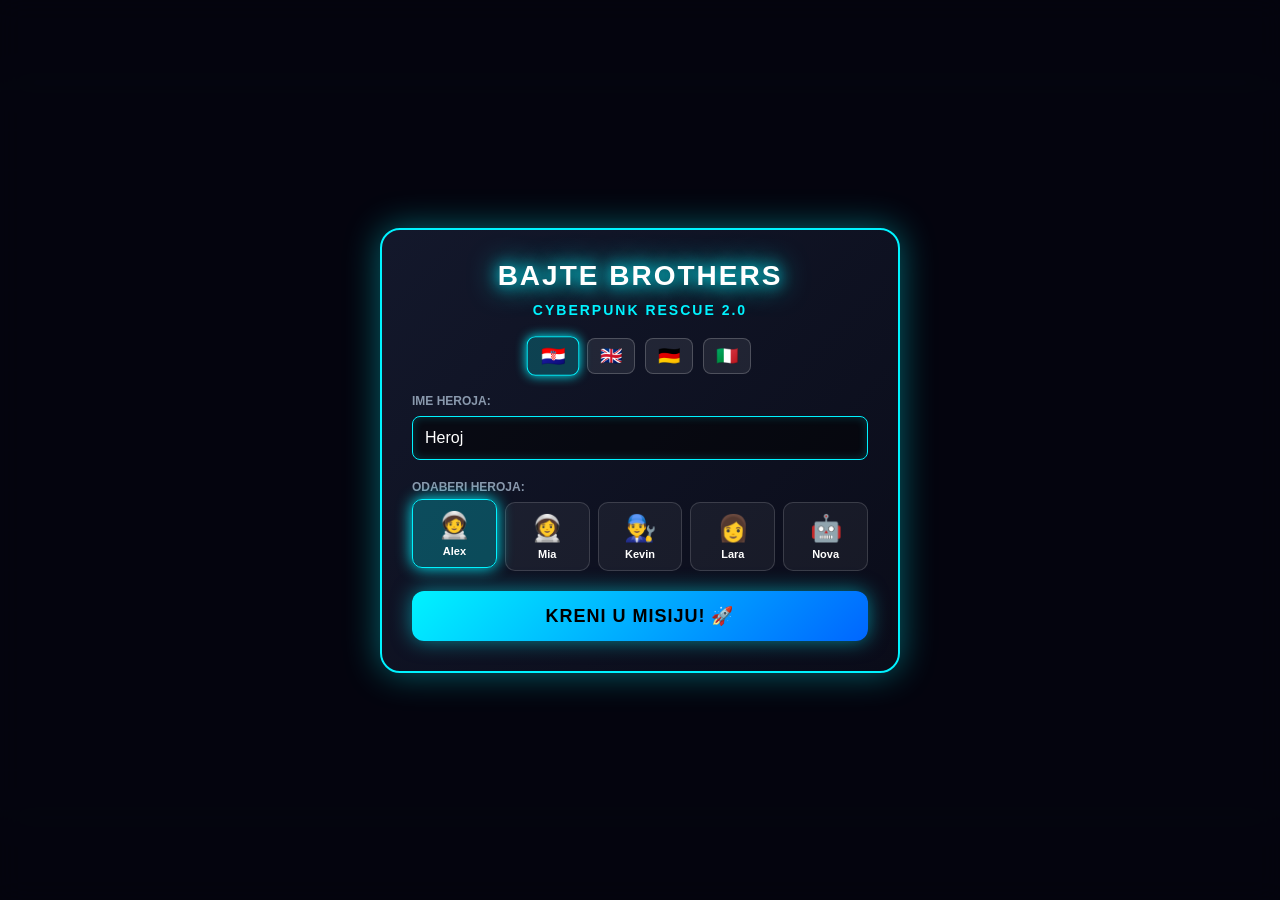
<file: archive/index-test.html>
<!DOCTYPE html>
<html lang="hr">
<head>
  <meta charset="UTF-8">
  <meta name="viewport" content="width=device-width, initial-scale=1.0, user-scalable=no, maximum-scale=1.0">
  <title>Bajte Brothers - Cyberpunk Rescue 2.0</title>
  <style>
    * {
      box-sizing: border-box;
      user-select: none;
      -webkit-user-select: none;
      touch-action: none;
      margin: 0;
      padding: 0;
    }

    body, html {
      width: 100%;
      height: 100%;
      overflow: hidden;
      background-color: #05050d;
      font-family: 'Segoe UI', Roboto, Helvetica, Arial, sans-serif;
      color: #fff;
    }

    #game-container {
      position: relative;
      width: 100vw;
      height: 100vh;
      display: flex;
      justify-content: center;
      align-items: center;
      background: #020208;
    }

    canvas {
      display: block;
      box-shadow: 0 0 30px rgba(0, 243, 255, 0.2);
      border-radius: 4px;
    }

    /* UI OVERLAYS */
    .ui-layer {
      position: absolute;
      top: 0;
      left: 0;
      width: 100%;
      height: 100%;
      pointer-events: none;
      display: flex;
      flex-direction: column;
      justify-content: space-between;
      padding: 15px;
      z-index: 10;
    }

    .interactive {
      pointer-events: auto;
    }

    /* HUD */
    #hud {
      display: flex;
      justify-content: space-between;
      align-items: flex-start;
      width: 100%;
      background: rgba(10, 15, 30, 0.75);
      border: 1px solid rgba(0, 243, 255, 0.3);
      border-radius: 12px;
      padding: 10px 15px;
      backdrop-filter: blur(8px);
      box-shadow: 0 4px 20px rgba(0,0,0,0.5);
    }

    .hud-stat-box {
      display: flex;
      flex-direction: column;
      gap: 4px;
    }

    .stat-label {
      font-size: 11px;
      text-transform: uppercase;
      letter-spacing: 1px;
      color: #00f3ff;
      font-weight: bold;
    }

    .bar-container {
      width: 130px;
      height: 14px;
      background: rgba(255,255,255,0.1);
      border-radius: 7px;
      overflow: hidden;
      border: 1px solid rgba(255,255,255,0.2);
    }

    .bar-fill {
      height: 100%;
      width: 100%;
      transition: width 0.2s ease, background-color 0.3s;
      border-radius: 7px;
    }

    #hp-bar { background: linear-gradient(90deg, #ff0055, #ff5500); }
    #fuel-bar { background: linear-gradient(90deg, #00f3ff, #00ff66); }

    .hud-center {
      text-align: center;
    }

    .hud-level-badge {
      font-size: 18px;
      font-weight: 900;
      color: #fff;
      text-shadow: 0 0 10px #00f3ff;
      background: rgba(0, 243, 255, 0.2);
      padding: 4px 12px;
      border-radius: 20px;
      border: 1px solid #00f3ff;
    }

    .hud-right {
      display: flex;
      align-items: center;
      gap: 12px;
      font-size: 16px;
      font-weight: bold;
    }

    .badge-item {
      display: flex;
      align-items: center;
      gap: 4px;
      background: rgba(255,255,255,0.08);
      padding: 4px 10px;
      border-radius: 15px;
    }

    /* MODALS & MENUS */
    .modal-overlay {
      position: absolute;
      top: 0;
      left: 0;
      width: 100%;
      height: 100%;
      background: rgba(5, 5, 15, 0.88);
      backdrop-filter: blur(12px);
      display: flex;
      justify-content: center;
      align-items: center;
      z-index: 100;
      pointer-events: auto;
      opacity: 1;
      transition: opacity 0.3s ease;
    }

    .modal-card {
      background: linear-gradient(135deg, rgba(20, 25, 45, 0.95), rgba(10, 12, 25, 0.98));
      border: 2px solid #00f3ff;
      box-shadow: 0 0 35px rgba(0, 243, 255, 0.4);
      border-radius: 20px;
      padding: 30px;
      max-width: 520px;
      width: 90%;
      text-align: center;
      display: flex;
      flex-direction: column;
      gap: 20px;
      max-height: 90vh;
      overflow-y: auto;
    }

    h1.neon-title {
      font-size: 28px;
      font-weight: 900;
      color: #fff;
      text-transform: uppercase;
      letter-spacing: 2px;
      text-shadow: 0 0 15px #00f3ff, 0 0 30px #00f3ff;
      margin-bottom: 5px;
    }

    .lang-selector {
      display: flex;
      justify-content: center;
      gap: 10px;
    }

    .lang-btn {
      background: rgba(255,255,255,0.08);
      border: 1px solid rgba(255,255,255,0.2);
      padding: 6px 12px;
      border-radius: 8px;
      cursor: pointer;
      font-size: 18px;
      transition: all 0.2s;
    }

    .lang-btn.active, .lang-btn:hover {
      border-color: #00f3ff;
      box-shadow: 0 0 10px #00f3ff;
      transform: scale(1.1);
      background: rgba(0, 243, 255, 0.2);
    }

    .input-group {
      display: flex;
      flex-direction: column;
      gap: 8px;
      text-align: left;
    }

    .input-group label {
      font-size: 12px;
      color: #8a99ad;
      text-transform: uppercase;
      font-weight: bold;
    }

    .cyber-input {
      background: rgba(0,0,0,0.5);
      border: 1px solid #00f3ff;
      border-radius: 8px;
      padding: 12px;
      color: #fff;
      font-size: 16px;
      outline: none;
      box-shadow: inset 0 0 10px rgba(0, 243, 255, 0.2);
    }

    /* HERO SELECTOR */
    .hero-grid {
      display: grid;
      grid-template-columns: repeat(5, 1fr);
      gap: 8px;
    }

    .hero-card {
      background: rgba(255,255,255,0.05);
      border: 1px solid rgba(255,255,255,0.15);
      border-radius: 10px;
      padding: 10px 4px;
      cursor: pointer;
      transition: all 0.2s;
      display: flex;
      flex-direction: column;
      align-items: center;
      gap: 4px;
    }

    .hero-card .avatar {
      font-size: 26px;
    }

    .hero-card .name {
      font-size: 11px;
      font-weight: bold;
    }

    .hero-card.selected {
      border-color: #00f3ff;
      background: rgba(0, 243, 255, 0.25);
      box-shadow: 0 0 15px #00f3ff;
      transform: translateY(-3px);
    }

    .cyber-btn {
      background: linear-gradient(135deg, #00f3ff, #0066ff);
      color: #000;
      border: none;
      padding: 14px 24px;
      border-radius: 12px;
      font-size: 18px;
      font-weight: 900;
      text-transform: uppercase;
      letter-spacing: 1px;
      cursor: pointer;
      box-shadow: 0 0 20px rgba(0, 243, 255, 0.5);
      transition: all 0.2s;
    }

    .cyber-btn:hover {
      transform: scale(1.03);
      box-shadow: 0 0 30px rgba(0, 243, 255, 0.8);
    }

    .cyber-btn.secondary {
      background: rgba(255, 255, 255, 0.1);
      color: #fff;
      border: 1px solid rgba(255, 255, 255, 0.3);
      box-shadow: none;
    }

    .cyber-btn.secondary:hover {
      background: rgba(255, 255, 255, 0.2);
      border-color: #fff;
    }

    /* ON-SCREEN CONTROLS */
    #mobile-controls {
      display: flex;
      justify-content: space-between;
      align-items: flex-end;
      width: 100%;
      pointer-events: auto;
      padding: 10px;
    }

    #joystick-zone {
      width: 120px;
      height: 120px;
      background: rgba(255, 255, 255, 0.05);
      border: 2px dashed rgba(0, 243, 255, 0.4);
      border-radius: 50%;
      position: relative;
      touch-action: none;
    }

    #joystick-knob {
      width: 50px;
      height: 50px;
      background: radial-gradient(circle, #00f3ff, #0066ff);
      border-radius: 50%;
      position: absolute;
      top: 35px;
      left: 35px;
      box-shadow: 0 0 15px #00f3ff;
      pointer-events: none;
    }

    #action-btn {
      width: 90px;
      height: 90px;
      border-radius: 50%;
      background: radial-gradient(circle, #ff0055, #990033);
      border: 3px solid #ff5588;
      box-shadow: 0 0 20px #ff0055;
      color: #fff;
      font-weight: 900;
      font-size: 16px;
      display: flex;
      justify-content: center;
      align-items: center;
      text-transform: uppercase;
      letter-spacing: 1px;
      cursor: pointer;
      user-select: none;
      transition: transform 0.1s;
    }

    #action-btn:active {
      transform: scale(0.9);
      background: radial-gradient(circle, #ff3377, #bb0044);
    }

    .status-badge-container {
      position: absolute;
      top: 75px;
      left: 20px;
      display: flex;
      gap: 10px;
    }

    .active-powerup-badge {
      background: rgba(0,0,0,0.7);
      border: 1px solid #00f3ff;
      padding: 4px 10px;
      border-radius: 8px;
      font-size: 12px;
      font-weight: bold;
      display: flex;
      align-items: center;
      gap: 6px;
      animation: pulse 1s infinite alternate;
    }

    @keyframes pulse {
      from { transform: scale(1); }
      to { transform: scale(1.05); }
    }

    .hidden {
      display: none !important;
    }
  </style>
</head>
<body>

  <div id="game-container">
    <canvas id="gameCanvas"></canvas>

    <!-- UI Overlay Layer -->
    <div class="ui-layer">
      <!-- HUD -->
      <div id="hud" class="hidden">
        <div class="hud-stat-box">
          <div class="stat-label" id="lbl-hp">HP ENERGIJA</div>
          <div class="bar-container"><div id="hp-bar" class="bar-fill"></div></div>
          <div class="stat-label" style="margin-top:4px;" id="lbl-fuel">GORIVO</div>
          <div class="bar-container"><div id="fuel-bar" class="bar-fill"></div></div>
        </div>

        <div class="hud-center">
          <div class="hud-level-badge" id="hud-level">NIVO 1</div>
        </div>

        <div class="hud-right">
          <div class="badge-item">⭐ <span id="hud-stars">0</span></div>
          <div class="badge-item">👤 <span id="hud-name">Heroj</span></div>
        </div>
      </div>

      <!-- Powerup status display -->
      <div class="status-badge-container" id="powerup-status"></div>

      <!-- Mobile On-Screen Controls -->
      <div id="mobile-controls" class="hidden">
        <div id="joystick-zone">
          <div id="joystick-knob"></div>
        </div>
        <div id="action-btn">AKCIJA</div>
      </div>
    </div>

    <!-- MAIN MENU MODAL -->
    <div id="modal-menu" class="modal-overlay">
      <div class="modal-card">
        <h1 class="neon-title">BAJTE BROTHERS</h1>
        <div style="font-size:14px; color:#00f3ff; font-weight:bold; letter-spacing:2px; margin-top:-15px;">CYBERPUNK RESCUE 2.0</div>
        
        <div class="lang-selector">
          <button class="lang-btn active" onclick="setLanguage('HR')">🇭🇷</button>
          <button class="lang-btn" onclick="setLanguage('EN')">🇬🇧</button>
          <button class="lang-btn" onclick="setLanguage('DE')">🇩🇪</button>
          <button class="lang-btn" onclick="setLanguage('IT')">🇮🇹</button>
        </div>

        <div class="input-group">
          <label id="lbl-hero-name">Ime Heroja:</label>
          <input type="text" id="player-name-input" class="cyber-input" placeholder="Unesi ime..." maxlength="12" value="Heroj">
        </div>

        <div class="input-group">
          <label id="lbl-select-hero">Odaberi Heroja:</label>
          <div class="hero-grid">
            <div class="hero-card selected" onclick="selectHero('Alex', this)">
              <div class="avatar">🧑‍🚀</div>
              <div class="name">Alex</div>
            </div>
            <div class="hero-card" onclick="selectHero('Mia', this)">
              <div class="avatar">👩‍🚀</div>
              <div class="name">Mia</div>
            </div>
            <div class="hero-card" onclick="selectHero('Kevin', this)">
              <div class="avatar">👨‍🔧</div>
              <div class="name">Kevin</div>
            </div>
            <div class="hero-card" onclick="selectHero('Lara', this)">
              <div class="avatar">👩</div>
              <div class="name">Lara</div>
            </div>
            <div class="hero-card" onclick="selectHero('Nova', this)">
              <div class="avatar">🤖</div>
              <div class="name">Nova</div>
            </div>
          </div>
        </div>

        <button id="btn-continue" class="cyber-btn secondary hidden" onclick="continueGame()">NASTAVI MISIJU</button>
        <button id="btn-start" class="cyber-btn" onclick="startNewGame()">KRENI U MISIJU! 🚀</button>
      </div>
    </div>

    <!-- LEVEL COMPLETE MODAL -->
    <div id="modal-victory" class="modal-overlay hidden">
      <div class="modal-card">
        <h1 class="neon-title" id="vic-title">MISIJA USPIJEDILA! 🎉</h1>
        <p id="vic-msg" style="font-size: 16px; line-height: 1.5; color: #d0e6ff;"></p>
        <div style="font-size: 40px; margin: 10px 0;" id="vic-animal-emoji">🦊</div>
        <button class="cyber-btn" id="btn-next-level" onclick="nextLevel()">SLJEDEĆI NIVO ➔</button>
      </div>
    </div>

    <!-- GAME OVER MODAL -->
    <div id="modal-gameover" class="modal-overlay hidden">
      <div class="modal-card" style="border-color:#ff0055; box-shadow: 0 0 35px rgba(255, 0, 85, 0.5);">
        <h1 class="neon-title" style="text-shadow: 0 0 15px #ff0055;" id="go-title">MISIJA NIJE USPJELA!</h1>
        <p id="go-msg" style="font-size: 16px; color: #ffb3c6;">Ostao si bez goriva ili HP-a. Trapavko je bio brži ovaj put!</p>
        <button class="cyber-btn" style="background: linear-gradient(135deg, #ff0055, #990033);" id="btn-retry" onclick="retryLevel()">POKUŠAJ PONOVNO 🔄</button>
      </div>
    </div>
  </div>

  <script>
    /* ==========================================================================
       1. LOCALIZATION SYSTEM
       ========================================================================== */
    const TRANSLATIONS = {
      HR: {
        title: "BAJTE BROTHERS",
        heroNameLabel: "Ime Heroja:",
        selectHeroLabel: "Odaberi Heroja:",
        startBtn: "KRENI U MISIJU! 🚀",
        continueBtn: "NASTAVI MISIJU (Nivo {lvl})",
        hp: "HP ENERGIJA",
        fuel: "GORIVO",
        level: "NIVO",
        vicTitle: "ŽIVOTINJA SPASENA! 🎉",
        vicMsg: "Nevjerojatno, {name}! Uspješno si oslobodio kavez i spasio životinju od Trapavka!",
        nextLvlBtn: "SLJEDEĆI NIVO ➔",
        goTitle: "MISIJA NIJE USPJELA!",
        goMsg: "Bager je ostao bez goriva ili HP-a. Trapavko te je prestigao!",
        retryBtn: "POKUŠAJ PONOVNO 🔄",
        shieldActive: "🛡️ ŠTIT AKTIVAN",
        nitroActive: "⚡ NITRO BRZINA",
        actionBtn: "AKCIJA"
      },
      EN: {
        title: "BAJTE BROTHERS",
        heroNameLabel: "Hero Name:",
        selectHeroLabel: "Choose Hero:",
        startBtn: "START MISSION! 🚀",
        continueBtn: "CONTINUE (Level {lvl})",
        hp: "HP ENERGY",
        fuel: "FUEL",
        level: "LEVEL",
        vicTitle: "ANIMAL RESCUED! 🎉",
        vicMsg: "Incredible, {name}! You unlocked the cage and saved the animal from Trapavko!",
        nextLvlBtn: "NEXT LEVEL ➔",
        goTitle: "MISSION FAILED!",
        goMsg: "Out of fuel or HP. Trapavko caught up this time!",
        retryBtn: "TRY AGAIN 🔄",
        shieldActive: "🛡️ SHIELD ACTIVE",
        nitroActive: "⚡ NITRO SPEED",
        actionBtn: "ACTION"
      },
      DE: {
        title: "BAJTE BROTHERS",
        heroNameLabel: "Heldenname:",
        selectHeroLabel: "Held wählen:",
        startBtn: "MISSION STARTEN! 🚀",
        continueBtn: "WEITER (Level {lvl})",
        hp: "HP ENERGIE",
        fuel: "TREIBSTOFF",
        level: "LEVEL",
        vicTitle: "TIER GERETTET! 🎉",
        vicMsg: "Unglaublich, {name}! Du hast den Käfig geöffnet und das Tier gerettet!",
        nextLvlBtn: "NÄCHSTES LEVEL ➔",
        goTitle: "MISSION FEHLGESCHLAGEN!",
        goMsg: "Kein Treibstoff oder HP mehr. Trapavko war diesmal schneller!",
        retryBtn: "NOCHMAL 🔄",
        shieldActive: "🛡️ SCHILD AKTIV",
        nitroActive: "⚡ NITRO-SPEED",
        actionBtn: "AKTION"
      },
      IT: {
        title: "BAJTE BROTHERS",
        heroNameLabel: "Nome Eroe:",
        selectHeroLabel: "Scegli Eroe:",
        startBtn: "INIZIA MISSIO! 🚀",
        continueBtn: "CONTINUA (Livello {lvl})",
        hp: "ENERGIA HP",
        fuel: "CARBURANTE",
        level: "LIVELLO",
        vicTitle: "ANIMALE SALVATO! 🎉",
        vicMsg: "Incredibile, {name}! Hai aperto la gabbia e salvato l'animale!",
        nextLvlBtn: "PROSSIMO LIVELLO ➔",
        goTitle: "MISSIONE FALLITA!",
        goMsg: "Senza carburante o HP. Trapavko ti ha preso!",
        retryBtn: "RIPROVA 🔄",
        shieldActive: "🛡️ SCUDO ATTIVO",
        nitroActive: "⚡ VELOCITÀ NITRO",
        actionBtn: "AZIONE"
      }
    };

    let currentLang = 'HR';

    function setLanguage(lang) {
      currentLang = lang;
      document.querySelectorAll('.lang-btn').forEach(btn => btn.classList.remove('active'));
      event.target.classList.add('active');
      updateUITexts();
    }

    function updateUITexts() {
      const t = TRANSLATIONS[currentLang];
      document.getElementById('lbl-hero-name').innerText = t.heroNameLabel;
      document.getElementById('lbl-select-hero').innerText = t.selectHeroLabel;
      document.getElementById('btn-start').innerText = t.startBtn;
      document.getElementById('lbl-hp').innerText = t.hp;
      document.getElementById('lbl-fuel').innerText = t.fuel;
      document.getElementById('action-btn').innerText = t.actionBtn;
      document.getElementById('btn-retry').innerText = t.retryBtn;
      document.getElementById('go-title').innerText = t.goTitle;
      document.getElementById('go-msg').innerText = t.goMsg;
      
      if (gameState.saveExists) {
        document.getElementById('btn-continue').innerText = t.continueBtn.replace('{lvl}', gameState.savedLevel);
      }
    }

    /* ==========================================================================
       2. SYNTHESIZED SOUND SYSTEM (Web Audio API)
       ========================================================================== */
    class SoundEngine {
      constructor() {
        this.ctx = null;
      }

      init() {
        if (!this.ctx) {
          this.ctx = new (window.AudioContext || window.webkitAudioContext)();
        }
      }

      playStar() {
        if (!this.ctx) return;
        const osc = this.ctx.createOscillator();
        const gain = this.ctx.createGain();
        osc.type = 'sine';
        osc.frequency.setValueAtTime(523.25, this.ctx.currentTime); // C5
        osc.frequency.exponentialRampToValueAtTime(1046.50, this.ctx.currentTime + 0.15); // C6
        gain.gain.setValueAtTime(0.2, this.ctx.currentTime);
        gain.gain.exponentialRampToValueAtTime(0.01, this.ctx.currentTime + 0.15);
        osc.connect(gain);
        gain.connect(this.ctx.destination);
        osc.start();
        osc.stop(this.ctx.currentTime + 0.15);
      }

      playDiamond() {
        if (!this.ctx) return;
        const now = this.ctx.currentTime;
        [523.25, 659.25, 783.99, 1046.50].forEach((freq, idx) => {
          const osc = this.ctx.createOscillator();
          const gain = this.ctx.createGain();
          osc.type = 'triangle';
          osc.frequency.setValueAtTime(freq, now + idx * 0.05);
          gain.gain.setValueAtTime(0.2, now + idx * 0.05);
          gain.gain.exponentialRampToValueAtTime(0.01, now + idx * 0.05 + 0.1);
          osc.connect(gain);
          gain.connect(this.ctx.destination);
          osc.start(now + idx * 0.05);
          osc.stop(now + idx * 0.05 + 0.1);
        });
      }

      playDamage() {
        if (!this.ctx) return;
        const osc = this.ctx.createOscillator();
        const gain = this.ctx.createGain();
        osc.type = 'sawtooth';
        osc.frequency.setValueAtTime(150, this.ctx.currentTime);
        osc.frequency.linearRampToValueAtTime(40, this.ctx.currentTime + 0.25);
        gain.gain.setValueAtTime(0.3, this.ctx.currentTime);
        gain.gain.exponentialRampToValueAtTime(0.01, this.ctx.currentTime + 0.25);
        osc.connect(gain);
        gain.connect(this.ctx.destination);
        osc.start();
        osc.stop(this.ctx.currentTime + 0.25);
      }

      playPowerup() {
        if (!this.ctx) return;
        const osc = this.ctx.createOscillator();
        const gain = this.ctx.createGain();
        osc.type = 'sine';
        osc.frequency.setValueAtTime(200, this.ctx.currentTime);
        osc.frequency.exponentialRampToValueAtTime(800, this.ctx.currentTime + 0.3);
        gain.gain.setValueAtTime(0.25, this.ctx.currentTime);
        gain.gain.exponentialRampToValueAtTime(0.01, this.ctx.currentTime + 0.3);
        osc.connect(gain);
        gain.connect(this.ctx.destination);
        osc.start();
        osc.stop(this.ctx.currentTime + 0.3);
      }

      playVictory() {
        if (!this.ctx) return;
        const notes = [261.63, 329.63, 392.00, 523.25, 659.25, 783.99];
        const now = this.ctx.currentTime;
        notes.forEach((freq, idx) => {
          const osc = this.ctx.createOscillator();
          const gain = this.ctx.createGain();
          osc.type = 'triangle';
          osc.frequency.setValueAtTime(freq, now + idx * 0.08);
          gain.gain.setValueAtTime(0.2, now + idx * 0.08);
          gain.gain.exponentialRampToValueAtTime(0.01, now + idx * 0.08 + 0.2);
          osc.connect(gain);
          gain.connect(this.ctx.destination);
          osc.start(now + idx * 0.08);
          osc.stop(now + idx * 0.08 + 0.2);
        });
      }
    }

    const audio = new SoundEngine();

    /* ==========================================================================
       3. LEVEL THEMES & COLOR PALETTES
       ========================================================================== */
    const LEVEL_THEMES = [
      { primary: '#00f3ff', secondary: '#0066ff', bgGrid: 'rgba(0, 243, 255, 0.05)', glow: 'rgba(0, 243, 255, 0.8)' }, // Lvl 1
      { primary: '#ff007f', secondary: '#9900ff', bgGrid: 'rgba(255, 0, 127, 0.05)', glow: 'rgba(255, 0, 127, 0.8)' }, // Lvl 2
      { primary: '#00ff66', secondary: '#00aa33', bgGrid: 'rgba(0, ff, 102, 0.05)', glow: 'rgba(0, 255, 102, 0.8)' }, // Lvl 3
      { primary: '#ff6600', secondary: '#ffcc00', bgGrid: 'rgba(255, 102, 0, 0.05)', glow: 'rgba(255, 102, 0, 0.8)' }  // Lvl 4
    ];

    function getTheme(level) {
      if (level <= LEVEL_THEMES.length) return LEVEL_THEMES[level - 1];
      // Dynamic random neon generator for level 5+
      const hue = (level * 75) % 360;
      return {
        primary: `hsl(${hue}, 100%, 50%)`,
        secondary: `hsl(${(hue + 40) % 360}, 100%, 40%)`,
        bgGrid: `hsla(${hue}, 100%, 50%, 0.05)`,
        glow: `hsla(${hue}, 100%, 50%, 0.8)`
      };
    }

    /* ==========================================================================
       4. GAME STATE & LOCALSTORAGE
       ========================================================================== */
    const LOCAL_STORAGE_KEY = 'bajteBrothers_save_2_0';

    let gameState = {
      playerName: 'Heroj',
      selectedHero: 'Alex',
      currentLevel: 1,
      stars: 0,
      saveExists: false,
      savedLevel: 1,
      active: false
    };

    function loadSaveData() {
      try {
        const raw = localStorage.getItem(LOCAL_STORAGE_KEY);
        if (raw) {
          const data = JSON.parse(raw);
          gameState.playerName = data.playerName || 'Heroj';
          gameState.selectedHero = data.selectedHero || 'Alex';
          gameState.currentLevel = data.currentLevel || 1;
          gameState.stars = data.stars || 0;
          gameState.savedLevel = data.currentLevel || 1;
          gameState.saveExists = true;

          document.getElementById('player-name-input').value = gameState.playerName;
          document.getElementById('btn-continue').classList.remove('hidden');
          updateUITexts();
        }
      } catch (e) {
        console.error("Save load error", e);
      }
    }

    function saveGameData() {
      const data = {
        playerName: gameState.playerName,
        selectedHero: gameState.selectedHero,
        currentLevel: gameState.currentLevel,
        stars: gameState.stars
      };
      localStorage.setItem(LOCAL_STORAGE_KEY, JSON.stringify(data));
      gameState.saveExists = true;
      gameState.savedLevel = gameState.currentLevel;
    }

    /* ==========================================================================
       5. CANVAS ENGINE & SETUP
       ========================================================================== */
    const canvas = document.getElementById('gameCanvas');
    const ctx = canvas.getContext('2d');

    const GAME_WIDTH = 1280;
    const GAME_HEIGHT = 720;

    function resizeCanvas() {
      const windowWidth = window.innerWidth;
      const windowHeight = window.innerHeight;
      const scale = Math.min(windowWidth / GAME_WIDTH, windowHeight / GAME_HEIGHT);

      canvas.width = GAME_WIDTH * scale;
      canvas.height = GAME_HEIGHT * scale;
      ctx.imageSmoothingEnabled = true;
    }

    window.addEventListener('resize', resizeCanvas);
    resizeCanvas();

    /* ==========================================================================
       6. INPUT CONTROLS (Keyboard + Touch Joystick)
       ========================================================================== */
    const keys = {};
    const joystick = { x: 0, y: 0, active: false, id: null };

    window.addEventListener('keydown', e => {
      keys[e.key.toLowerCase()] = true;
      if (e.code === 'Space') {
        triggerAction();
      }
    });

    window.addEventListener('keyup', e => {
      keys[e.key.toLowerCase()] = false;
    });

    // Touch Joystick Logic
    const joystickZone = document.getElementById('joystick-zone');
    const joystickKnob = document.getElementById('joystick-knob');
    const actionBtn = document.getElementById('action-btn');

    joystickZone.addEventListener('touchstart', e => {
      e.preventDefault();
      audio.init();
      const touch = e.changedTouches[0];
      joystick.active = true;
      joystick.id = touch.identifier;
      updateJoystick(touch);
    });

    joystickZone.addEventListener('touchmove', e => {
      e.preventDefault();
      for (let i = 0; i < e.changedTouches.length; i++) {
        if (e.changedTouches[i].identifier === joystick.id) {
          updateJoystick(e.changedTouches[i]);
          break;
        }
      }
    });

    const resetJoystick = () => {
      joystick.active = false;
      joystick.x = 0;
      joystick.y = 0;
      joystickKnob.style.transform = `translate(0px, 0px)`;
    };

    joystickZone.addEventListener('touchend', resetJoystick);
    joystickZone.addEventListener('touchcancel', resetJoystick);

    function updateJoystick(touch) {
      const rect = joystickZone.getBoundingClientRect();
      const centerX = rect.left + rect.width / 2;
      const centerY = rect.top + rect.height / 2;
      const maxRadius = rect.width / 2;

      let dx = touch.clientX - centerX;
      let dy = touch.clientY - centerY;
      let dist = Math.hypot(dx, dy);

      if (dist > maxRadius) {
        dx = (dx / dist) * maxRadius;
        dy = (dy / dist) * maxRadius;
      }

      joystick.x = dx / maxRadius;
      joystick.y = dy / maxRadius;

      joystickKnob.style.transform = `translate(${dx}px, ${dy}px)`;
    }

    actionBtn.addEventListener('click', () => { audio.init(); triggerAction(); });
    actionBtn.addEventListener('touchstart', (e) => { e.preventDefault(); audio.init(); triggerAction(); });

    /* ==========================================================================
       7. GAME ENTITIES & MECHANICS
       ========================================================================== */
    const ANIMALS = ['🦊', '🐰', '🐻', '🐼', '🐨', '🦁', '🐯'];

    let player, enemies, collectibles, obstacles, cage, particles, confettis;

    class Player {
      constructor(x, y) {
        this.x = x;
        this.y = y;
        this.radius = 22;
        this.angle = 0;
        this.speed = 0;
        this.maxSpeed = 5.5;
        this.accel = 0.25;
        this.friction = 0.95;
        this.hp = 100;
        this.maxHp = 100;
        this.fuel = 100;
        this.shieldTimer = 0;
        this.nitroTimer = 0;
      }

      update() {
        // Movement input vector
        let inputX = 0;
        let inputY = 0;

        if (keys['w'] || keys['arrowup']) inputY -= 1;
        if (keys['s'] || keys['arrowdown']) inputY += 1;
        if (keys['a'] || keys['arrowleft']) inputX -= 1;
        if (keys['d'] || keys['arrowright']) inputX += 1;

        if (joystick.active) {
          inputX = joystick.x;
          inputY = joystick.y;
        }

        const inputMag = Math.hypot(inputX, inputY);

        if (inputMag > 0.1 && this.fuel > 0) {
          const targetAngle = Math.atan2(inputY, inputX);
          this.angle = targetAngle;

          let currentMaxSpeed = this.maxSpeed * (this.nitroTimer > 0 ? 1.5 : 1.0);
          this.speed = Math.min(this.speed + this.accel, currentMaxSpeed);

          // Fuel drain
          this.fuel = Math.max(0, this.fuel - 0.04);
        } else {
          this.speed *= this.friction;
        }

        this.x += Math.cos(this.angle) * this.speed;
        this.y += Math.sin(this.angle) * this.speed;

        // Canvas Boundary collision
        this.x = Math.max(this.radius, Math.min(GAME_WIDTH - this.radius, this.x));
        this.y = Math.max(this.radius, Math.min(GAME_HEIGHT - this.radius, this.y));

        // Timers update
        if (this.shieldTimer > 0) this.shieldTimer -= 1 / 60;
        if (this.nitroTimer > 0) this.nitroTimer -= 1 / 60;
      }

      draw() {
        const theme = getTheme(gameState.currentLevel);

        ctx.save();
        ctx.translate(this.x, this.y);
        ctx.rotate(this.angle);

        // Shield Effect Aura
        if (this.shieldTimer > 0) {
          ctx.beginPath();
          ctx.arc(0, 0, this.radius + 12, 0, Math.PI * 2);
          ctx.strokeStyle = '#00f3ff';
          ctx.lineWidth = 3;
          ctx.shadowColor = '#00f3ff';
          ctx.shadowBlur = 15;
          ctx.stroke();
        }

        // Nitro Thruster Effect
        if (this.speed > 1 && this.nitroTimer > 0) {
          ctx.beginPath();
          ctx.moveTo(-this.radius - 5, -8);
          ctx.lineTo(-this.radius - 20, 0);
          ctx.lineTo(-this.radius - 5, 8);
          ctx.fillStyle = '#ff5500';
          ctx.shadowColor = '#ff5500';
          ctx.shadowBlur = 10;
          ctx.fill();
        }

        // Truck Body
        ctx.beginPath();
        ctx.roundRect(-this.radius, -this.radius * 0.75, this.radius * 2, this.radius * 1.5, 6);
        ctx.fillStyle = '#111827';
        ctx.strokeStyle = theme.primary;
        ctx.lineWidth = 3;
        ctx.shadowColor = theme.glow;
        ctx.shadowBlur = 12;
        ctx.fill();
        ctx.stroke();

        // Cabin Windshield
        ctx.beginPath();
        ctx.roundRect(0, -this.radius * 0.5, this.radius * 0.7, this.radius, 3);
        ctx.fillStyle = theme.primary;
        ctx.fill();

        // Wheels
        ctx.fillStyle = '#000';
        ctx.fillRect(-this.radius * 0.7, -this.radius * 0.95, 10, 5);
        ctx.fillRect(this.radius * 0.2, -this.radius * 0.95, 10, 5);
        ctx.fillRect(-this.radius * 0.7, this.radius * 0.75, 10, 5);
        ctx.fillRect(this.radius * 0.2, this.radius * 0.75, 10, 5);

        ctx.restore();
      }
    }

    class Enemy {
      constructor(x, y, speed, isJunior = false) {
        this.x = x;
        this.y = y;
        this.radius = isJunior ? 16 : 24;
        this.speed = speed;
        this.isJunior = isJunior;
        this.angle = 0;
      }

      update(target) {
        const dx = target.x - this.x;
        const dy = target.y - this.y;
        this.angle = Math.atan2(dy, dx);

        this.x += Math.cos(this.angle) * this.speed;
        this.y += Math.sin(this.angle) * this.speed;
      }

      draw() {
        ctx.save();
        ctx.translate(this.x, this.y);
        ctx.rotate(this.angle);

        // Trapavko Body
        ctx.beginPath();
        ctx.arc(0, 0, this.radius, 0, Math.PI * 2);
        ctx.fillStyle = this.isJunior ? '#ff0055' : '#880022';
        ctx.strokeStyle = '#ff0055';
        ctx.lineWidth = 3;
        ctx.shadowColor = '#ff0055';
        ctx.shadowBlur = 10;
        ctx.fill();
        ctx.stroke();

        // Cyber Spikes
        ctx.fillStyle = '#fff';
        ctx.beginPath();
        ctx.arc(this.radius * 0.5, 0, 4, 0, Math.PI * 2);
        ctx.fill();

        ctx.restore();
      }
    }

    class Collectible {
      constructor(x, y, type) {
        this.x = x;
        this.y = y;
        this.type = type; // 'star', 'diamond', 'shield', 'nitro'
        this.radius = 14;
        this.pulse = 0;
      }

      draw() {
        this.pulse += 0.05;
        const scale = 1 + Math.sin(this.pulse) * 0.15;

        ctx.save();
        ctx.translate(this.x, this.y);
        ctx.scale(scale, scale);

        ctx.font = '20px sans-serif';
        ctx.textAlign = 'center';
        ctx.textBaseline = 'middle';

        let icon = '⭐';
        if (this.type === 'diamond') icon = '💎';
        if (this.type === 'shield') icon = '🌀';
        if (this.type === 'nitro') icon = '⚡';

        ctx.fillText(icon, 0, 0);
        ctx.restore();
      }
    }

    class Obstacle {
      constructor(type, config) {
        this.type = type; // 'electric_wall', 'rotating_laser', 'teleporter'
        this.config = config;
      }

      update() {
        if (this.type === 'rotating_laser') {
          this.config.angle += this.config.rotSpeed;
        }
      }

      draw() {
        ctx.save();
        if (this.type === 'electric_wall') {
          ctx.beginPath();
          ctx.moveTo(this.config.x1, this.config.y1);
          ctx.lineTo(this.config.x2, this.config.y2);
          ctx.strokeStyle = '#00f3ff';
          ctx.lineWidth = 6;
          ctx.shadowColor = '#00f3ff';
          ctx.shadowBlur = 15;
          ctx.stroke();
        } else if (this.type === 'rotating_laser') {
          const x2 = this.config.cx + Math.cos(this.config.angle) * this.config.length;
          const y2 = this.config.cy + Math.sin(this.config.angle) * this.config.length;

          ctx.beginPath();
          ctx.moveTo(this.config.cx, this.config.cy);
          ctx.lineTo(x2, y2);
          ctx.strokeStyle = '#ff0055';
          ctx.lineWidth = 5;
          ctx.shadowColor = '#ff0055';
          ctx.shadowBlur = 15;
          ctx.stroke();

          // Center Hub
          ctx.beginPath();
          ctx.arc(this.config.cx, this.config.cy, 10, 0, Math.PI * 2);
          ctx.fillStyle = '#ff0055';
          ctx.fill();
        } else if (this.type === 'teleporter') {
          [this.config.p1, this.config.p2].forEach(p => {
            ctx.beginPath();
            ctx.arc(p.x, p.y, 20, 0, Math.PI * 2);
            ctx.strokeStyle = '#9900ff';
            ctx.lineWidth = 4;
            ctx.shadowColor = '#9900ff';
            ctx.shadowBlur = 15;
            ctx.stroke();
          });
        }
        ctx.restore();
      }
    }

    class Cage {
      constructor(x, y) {
        this.x = x;
        this.y = y;
        this.width = 60;
        this.height = 60;
        this.animal = ANIMALS[Math.floor(Math.random() * ANIMALS.length)];
        this.rescued = false;
      }

      draw() {
        if (this.rescued) return;

        ctx.save();
        ctx.translate(this.x, this.y);

        // Animal inside
        ctx.font = '32px sans-serif';
        ctx.textAlign = 'center';
        ctx.textBaseline = 'middle';
        ctx.fillText(this.animal, 0, 0);

        // Laser Cage Bars
        ctx.strokeStyle = '#ff0055';
        ctx.lineWidth = 3;
        ctx.shadowColor = '#ff0055';
        ctx.shadowBlur = 10;

        ctx.strokeRect(-this.width / 2, -this.height / 2, this.width, this.height);

        // Vertical Bars
        for (let i = -15; i <= 15; i += 10) {
          ctx.beginPath();
          ctx.moveTo(i, -this.height / 2);
          ctx.lineTo(i, this.height / 2);
          ctx.stroke();
        }

        ctx.restore();
      }
    }

    class Particle {
      constructor(x, y, color) {
        this.x = x;
        this.y = y;
        this.color = color;
        this.radius = Math.random() * 4 + 2;
        this.vx = (Math.random() - 0.5) * 8;
        this.vy = (Math.random() - 0.5) * 8;
        this.life = 1.0;
        this.decay = Math.random() * 0.03 + 0.02;
      }

      update() {
        this.x += this.vx;
        this.y += this.vy;
        this.life -= this.decay;
      }

      draw() {
        ctx.save();
        ctx.globalAlpha = Math.max(0, this.life);
        ctx.beginPath();
        ctx.arc(this.x, this.y, this.radius, 0, Math.PI * 2);
        ctx.fillStyle = this.color;
        ctx.shadowColor = this.color;
        ctx.shadowBlur = 8;
        ctx.fill();
        ctx.restore();
      }
    }

    class Confetti {
      constructor() {
        this.x = Math.random() * GAME_WIDTH;
        this.y = Math.random() * GAME_HEIGHT - GAME_HEIGHT;
        this.color = `hsl(${Math.random() * 360}, 100%, 50%)`;
        this.size = Math.random() * 8 + 4;
        this.vy = Math.random() * 3 + 2;
        this.vx = Math.random() * 2 - 1;
      }

      update() {
        this.y += this.vy;
        this.x += this.vx;
        if (this.y > GAME_HEIGHT) this.y = -10;
      }

      draw() {
        ctx.fillStyle = this.color;
        ctx.fillRect(this.x, this.y, this.size, this.size);
      }
    }

    function createParticleExplosion(x, y, color, count = 18) {
      for (let i = 0; i < count; i++) {
        particles.push(new Particle(x, y, color));
      }
    }

    /* ==========================================================================
       8. LEVEL INITIALIZATION & SPATIAL GENERATION
       ========================================================================== */
    function initLevel(levelNum) {
      player = new Player(120, GAME_HEIGHT / 2);
      enemies = [];
      collectibles = [];
      obstacles = [];
      particles = [];
      confettis = [];

      // Add Primary Trapavko
      const trapavkoSpeed = 1.8 + levelNum * 0.2;
      enemies.push(new Enemy(GAME_WIDTH - 150, GAME_HEIGHT / 2, trapavkoSpeed, false));

      // Level 3+ Trapavko Jr.
      if (levelNum >= 3) {
        enemies.push(new Enemy(GAME_WIDTH - 200, 100, trapavkoSpeed * 1.25, true));
      }

      // Cage
      cage = new Cage(GAME_WIDTH - 100, GAME_HEIGHT / 2);

      // Collectibles
      const types = ['star', 'star', 'diamond', 'shield', 'nitro'];
      for (let i = 0; i < 7; i++) {
        const rx = Math.random() * (GAME_WIDTH - 300) + 150;
        const ry = Math.random() * (GAME_HEIGHT - 100) + 50;
        const type = types[Math.floor(Math.random() * types.length)];
        collectibles.push(new Collectible(rx, ry, type));
      }

      // Dynamic Obstacles per level
      if (levelNum >= 1) {
        // Electric Wall
        obstacles.push(new Obstacle('electric_wall', { x1: 400, y1: 150, x2: 400, y2: 350 }));
      }
      if (levelNum >= 2) {
        // Rotating Laser
        obstacles.push(new Obstacle('rotating_laser', { cx: GAME_WIDTH / 2, cy: GAME_HEIGHT / 2, length: 140, angle: 0, rotSpeed: 0.02 }));
      }
      if (levelNum >= 3) {
        // Teleporters
        obstacles.push(new Obstacle('teleporter', {
          p1: { x: 250, y: 550 },
          p2: { x: GAME_WIDTH - 250, y: 150 },
          cooldown: 0
        }));
      }

      document.getElementById('hud-level').innerText = `${TRANSLATIONS[currentLang].level} ${levelNum}`;
      document.getElementById('hud-stars').innerText = gameState.stars;
    }

    /* ==========================================================================
       9. COLLISION & GAME LOGIC UPDATES
       ========================================================================== */
    function checkCollisions() {
      // 1. Player vs Collectibles
      collectibles.forEach((item, index) => {
        const dist = Math.hypot(player.x - item.x, player.y - item.y);
        if (dist < player.radius + item.radius) {
          if (item.type === 'star') {
            gameState.stars += 1;
            audio.playStar();
            createParticleExplosion(item.x, item.y, '#ffcc00');
          } else if (item.type === 'diamond') {
            gameState.stars += 5;
            audio.playDiamond();
            createParticleExplosion(item.x, item.y, '#00f3ff');
          } else if (item.type === 'shield') {
            player.shieldTimer = 7;
            audio.playPowerup();
            createParticleExplosion(item.x, item.y, '#00f3ff');
          } else if (item.type === 'nitro') {
            player.nitroTimer = 5;
            audio.playPowerup();
            createParticleExplosion(item.x, item.y, '#ff5500');
          }

          document.getElementById('hud-stars').innerText = gameState.stars;
          collectibles.splice(index, 1);
        }
      });

      // 2. Player vs Enemies
      enemies.forEach(enemy => {
        const dist = Math.hypot(player.x - enemy.x, player.y - enemy.y);
        if (dist < player.radius + enemy.radius) {
          if (player.shieldTimer <= 0) {
            player.hp -= 0.8;
            audio.playDamage();
            createParticleExplosion(player.x, player.y, '#ff0055', 5);

            // Knockback
            const angle = Math.atan2(player.y - enemy.y, player.x - enemy.x);
            player.x += Math.cos(angle) * 12;
            player.y += Math.sin(angle) * 12;
          }
        }
      });

      // 3. Player vs Obstacles
      obstacles.forEach(obs => {
        if (obs.type === 'electric_wall') {
          // Line distance check
          const p1 = { x: obs.config.x1, y: obs.config.y1 };
          const p2 = { x: obs.config.x2, y: obs.config.y2 };
          const dist = distToSegment({ x: player.x, y: player.y }, p1, p2);

          if (dist < player.radius) {
            if (player.shieldTimer <= 0) {
              player.hp -= 1.2;
              audio.playDamage();
              createParticleExplosion(player.x, player.y, '#00f3ff', 3);
            }
          }
        } else if (obs.type === 'rotating_laser') {
          const p1 = { x: obs.config.cx, y: obs.config.cy };
          const p2 = {
            x: obs.config.cx + Math.cos(obs.config.angle) * obs.config.length,
            y: obs.config.cy + Math.sin(obs.config.angle) * obs.config.length
          };
          const dist = distToSegment({ x: player.x, y: player.y }, p1, p2);

          if (dist < player.radius) {
            if (player.shieldTimer <= 0) {
              player.hp -= 1.5;
              audio.playDamage();
              createParticleExplosion(player.x, player.y, '#ff0055', 4);
            }
          }
        } else if (obs.type === 'teleporter') {
          if (obs.config.cooldown <= 0) {
            const d1 = Math.hypot(player.x - obs.config.p1.x, player.y - obs.config.p1.y);
            const d2 = Math.hypot(player.x - obs.config.p2.x, player.y - obs.config.p2.y);

            if (d1 < player.radius + 15) {
              player.x = obs.config.p2.x;
              player.y = obs.config.p2.y;
              obs.config.cooldown = 120; // frame cooldown
              audio.playPowerup();
            } else if (d2 < player.radius + 15) {
              player.x = obs.config.p1.x;
              player.y = obs.config.p1.y;
              obs.config.cooldown = 120;
              audio.playPowerup();
            }
          } else {
            obs.config.cooldown--;
          }
        }
      });
    }

    // Math helper for line segment collision
    function distToSegment(p, v, w) {
      const l2 = (v.x - w.x) ** 2 + (v.y - w.y) ** 2;
      if (l2 === 0) return Math.hypot(p.x - v.x, p.y - v.y);
      let t = ((p.x - v.x) * (w.x - v.x) + (p.y - v.y) * (w.y - v.y)) / l2;
      t = Math.max(0, Math.min(1, t));
      return Math.hypot(p.x - (v.x + t * (w.x - v.x)), p.y - (v.y + t * (w.y - v.y)));
    }

    function triggerAction() {
      if (!gameState.active || cage.rescued) return;

      const dist = Math.hypot(player.x - cage.x, player.y - cage.y);
      if (dist < 80) {
        // RESCUE ANIMAL!
        cage.rescued = true;
        audio.playVictory();
        createParticleExplosion(cage.x, cage.y, '#00f3ff', 50);

        for (let i = 0; i < 40; i++) confettis.push(new Confetti());

        setTimeout(() => {
          showVictoryModal();
        }, 800);
      }
    }

    /* ==========================================================================
       10. RENDER LOOP
       ========================================================================== */
    function renderGrid() {
      const theme = getTheme(gameState.currentLevel);
      ctx.strokeStyle = theme.bgGrid;
      ctx.lineWidth = 1;

      const gridSize = 40;
      for (let x = 0; x < GAME_WIDTH; x += gridSize) {
        ctx.beginPath();
        ctx.moveTo(x, 0);
        ctx.lineTo(x, GAME_HEIGHT);
        ctx.stroke();
      }
      for (let y = 0; y < GAME_HEIGHT; y += gridSize) {
        ctx.beginPath();
        ctx.moveTo(0, y);
        ctx.lineTo(GAME_WIDTH, y);
        ctx.stroke();
      }
    }

    function updateUI() {
      document.getElementById('hp-bar').style.width = `${Math.max(0, player.hp)}%`;
      document.getElementById('fuel-bar').style.width = `${Math.max(0, player.fuel)}%`;

      const statusContainer = document.getElementById('powerup-status');
      statusContainer.innerHTML = '';

      if (player.shieldTimer > 0) {
        statusContainer.innerHTML += `<div class="active-powerup-badge">${TRANSLATIONS[currentLang].shieldActive} (${Math.ceil(player.shieldTimer)}s)</div>`;
      }
      if (player.nitroTimer > 0) {
        statusContainer.innerHTML += `<div class="active-powerup-badge" style="border-color:#ff5500;">${TRANSLATIONS[currentLang].nitroActive} (${Math.ceil(player.nitroTimer)}s)</div>`;
      }
    }

    function gameLoop() {
      ctx.clearRect(0, 0, GAME_WIDTH, GAME_HEIGHT);

      renderGrid();

      if (gameState.active) {
        // Updates
        player.update();
        enemies.forEach(e => e.update(player));
        obstacles.forEach(o => o.update());
        checkCollisions();

        // Particles
        particles.forEach((p, idx) => {
          p.update();
          if (p.life <= 0) particles.splice(idx, 1);
        });

        confettis.forEach(c => c.update());

        // Check Game Over
        if (player.hp <= 0 || player.fuel <= 0) {
          showGameOverModal();
        }

        updateUI();
      }

      // Render Entities
      cage.draw();
      collectibles.forEach(c => c.draw());
      obstacles.forEach(o => o.draw());
      if (player) player.draw();
      enemies.forEach(e => e.draw());
      particles.forEach(p => p.draw());
      confettis.forEach(c => c.draw());

      requestAnimationFrame(gameLoop);
    }

    /* ==========================================================================
       11. FLOW CONTROL & MODAL HANDLING
       ========================================================================== */
    function selectHero(heroName, element) {
      gameState.selectedHero = heroName;
      document.querySelectorAll('.hero-card').forEach(card => card.classList.remove('selected'));
      element.classList.add('selected');
    }

    function startNewGame() {
      const nameInput = document.getElementById('player-name-input').value.trim();
      gameState.playerName = nameInput || 'Heroj';
      gameState.currentLevel = 1;
      gameState.stars = 0;

      saveGameData();
      startGame();
    }

    function continueGame() {
      loadSaveData();
      startGame();
    }

    function startGame() {
      document.getElementById('modal-menu').classList.add('hidden');
      document.getElementById('hud').classList.remove('hidden');
      document.getElementById('mobile-controls').classList.remove('hidden');
      document.getElementById('hud-name').innerText = gameState.playerName;

      initLevel(gameState.currentLevel);
      gameState.active = true;
    }

    function showVictoryModal() {
      gameState.active = false;
      saveGameData();

      const t = TRANSLATIONS[currentLang];
      document.getElementById('vic-title').innerText = t.vicTitle;
      document.getElementById('vic-msg').innerText = t.vicMsg.replace('{name}', gameState.playerName);
      document.getElementById('vic-animal-emoji').innerText = cage.animal;

      document.getElementById('modal-victory').classList.remove('hidden');
    }

    function nextLevel() {
      gameState.currentLevel += 1;
      saveGameData();
      document.getElementById('modal-victory').classList.add('hidden');
      initLevel(gameState.currentLevel);
      gameState.active = true;
    }

    function showGameOverModal() {
      gameState.active = false;
      document.getElementById('modal-gameover').classList.remove('hidden');
    }

    function retryLevel() {
      document.getElementById('modal-gameover').classList.add('hidden');
      initLevel(gameState.currentLevel);
      gameState.active = true;
    }

    // Init Engine
    loadSaveData();
    requestAnimationFrame(gameLoop);
  </script>
</body>
</html>
</file>
